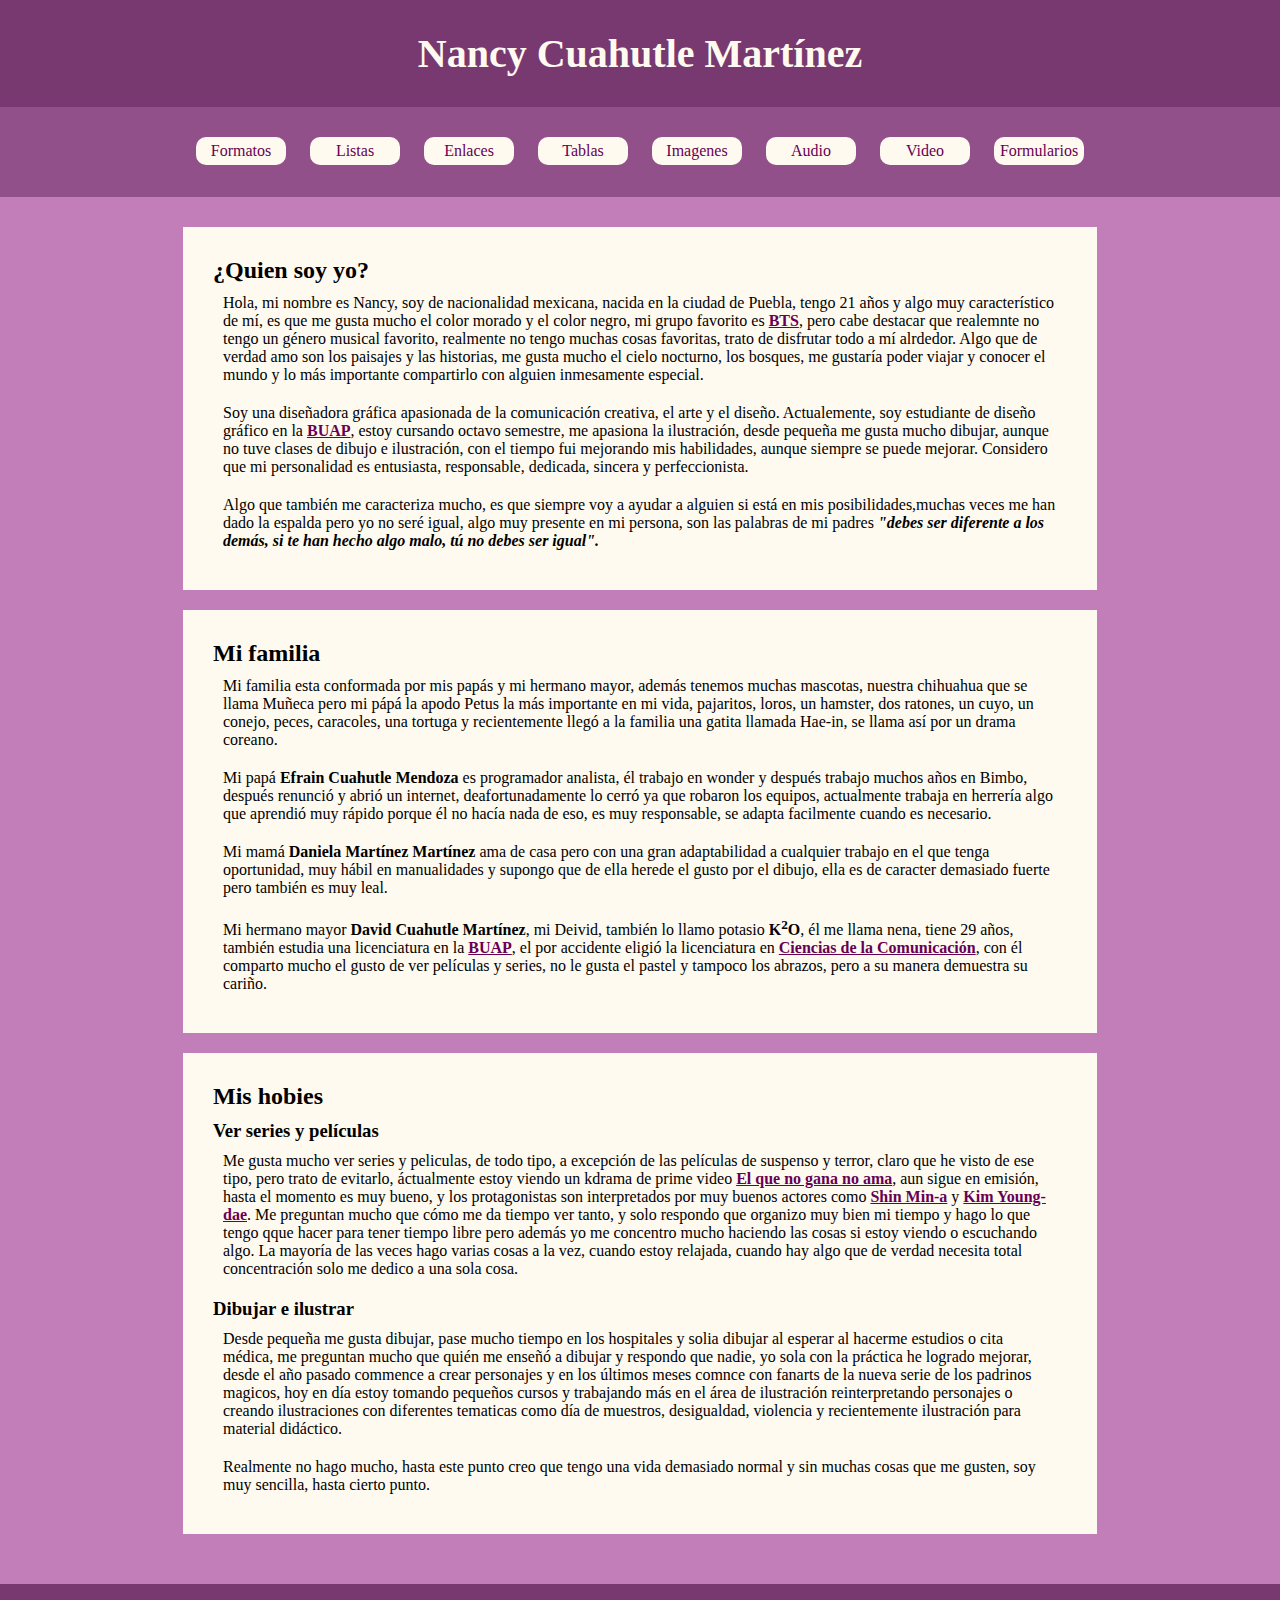
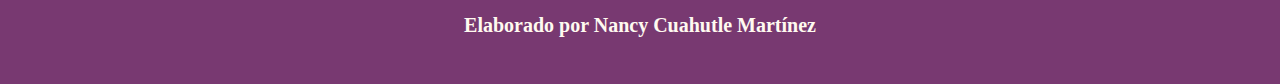
<file: index.html>
<html>
    <head>
        <title>Mi primera página web</title>
        <link rel="stylesheet" href="CSS/style_page_mi_primeraweb.css" type="text/css">
        <style type="text/css">
        
            header{
                font-size: 20px;
            }
            
            h5{
                font-size: 20px;
            }
        
        </style>
    </head>
    <body>
        <header>
            <h1>Nancy Cuahutle Martínez</h1>
        </header>
        <nav>
            <ul>
                <li><a href="index.html">Formatos</a></li>
                <li><a href="html/listas.html">Listas</a></li>
                <li><a href="html/enlaces.html">Enlaces</a></li>
                <li><a href="html/tablas.html">Tablas</a></li>
                <li><a href= "html/imagenes.html">Imagenes</a></li>
                <li><a href= "html/audio.html">Audio</a></li>
                <li><a href="html/video.html">Video</a></li>
                <li><a href="html/formularios.html">Formularios</a></li>
            </ul>
        </nav>
        <main>
            <section>
                <h2>¿Quien soy yo?</h2>
                 <p>Hola, mi nombre es Nancy, soy de nacionalidad mexicana, nacida en la ciudad de Puebla, tengo 21 años y algo muy característico de mí, es que me gusta mucho el color morado y el color negro, mi grupo favorito es <a href="https://ibighit.com/bts/eng/profile/">BTS</a>, pero cabe destacar que realemnte no tengo un género musical favorito, realmente no tengo muchas cosas favoritas, trato de disfrutar todo a mí alrdedor. Algo que de verdad amo son los paisajes y las historias, me gusta mucho el cielo nocturno, los bosques, me gustaría poder viajar y conocer el mundo y lo más importante compartirlo con alguien inmesamente especial. </p>
                
                <p>Soy una diseñadora gráfica apasionada de la comunicación creativa, el arte y el diseño. Actualemente, soy estudiante de diseño gráfico en la <a href="http://www.buap.mx">BUAP</a>, estoy cursando octavo semestre, me apasiona la ilustración, desde pequeña me gusta mucho dibujar, aunque no tuve clases de dibujo e ilustración, con el tiempo fui mejorando mis habilidades, aunque siempre se puede mejorar. Considero que mi personalidad es entusiasta, responsable, dedicada, sincera y perfeccionista.</p>
                
                <p>Algo que también me caracteriza mucho, es que siempre voy a ayudar a alguien si está en mis posibilidades,muchas veces me han dado la espalda pero yo no seré igual, algo muy presente en mi persona, son las palabras de mi padres <b><i>"debes ser diferente a los demás, si te han hecho algo malo, tú no debes ser igual".</i></b></p>

            </section>
            <section>
                <h2>Mi familia</h2>         
                <p>Mi familia esta conformada por mis papás y mi hermano mayor, además tenemos muchas mascotas, nuestra chihuahua que se llama Muñeca pero mi pápá la apodo Petus la más importante en mi vida, pajaritos, loros, un hamster, dos ratones, un cuyo, un conejo, peces, caracoles, una tortuga y recientemente llegó a la familia una gatita llamada Hae-in, se llama así por un drama coreano. </p>
                <p>Mi papá <b>Efrain Cuahutle Mendoza</b> es programador analista, él trabajo en wonder y después trabajo muchos años en Bimbo, después renunció y abrió un internet, deafortunadamente lo cerró ya que robaron los equipos, actualmente trabaja en herrería algo que aprendió muy rápido porque él no hacía nada de eso, es muy responsable, se adapta facilmente cuando es necesario. </p>
                <p>Mi mamá <b>Daniela Martínez Martínez</b> ama de casa pero con una gran adaptabilidad a cualquier trabajo en el que tenga oportunidad, muy hábil en manualidades y supongo que de ella herede el gusto por el dibujo, ella es de caracter demasiado fuerte pero también es muy leal.</p>
                <p>Mi hermano mayor <b>David Cuahutle Martínez</b>, mi Deivid, también lo llamo potasio <b>K<sup>2</sup>O</b>, él me llama nena, tiene 29 años, también estudia una licenciatura en la <a href="http://www.buap.mx">BUAP</a>, el por accidente eligió la licenciatura en <a href="https://facultadcomunicacion.buap.mx/" target="_blank">Ciencias de la Comunicación</a>, con él comparto mucho el gusto de ver películas y series, no le gusta el pastel y tampoco los abrazos, pero a su manera demuestra su cariño.</p>
            </section>
            <section>
                <h2>Mis hobies</h2>
                <h3>Ver series y películas</h3>
                <p>Me gusta mucho ver series y peliculas, de todo tipo, a excepción de las películas de suspenso y terror, claro que he visto de ese tipo, pero trato de evitarlo, áctualmente estoy viendo un kdrama de prime video <a href="https://www.primevideo.com/detail/No-Gain-No-Love/0L6EHB1CGZVMW1LH8P4I91M3BR" target="_blank">El que no gana no ama</a>, aun sigue en emisión, hasta el momento es muy bueno, y los protagonistas son interpretados por muy buenos actores como <a href="https://es.wikipedia.org/wiki/Shin_Min-a">Shin Min-a</a> y <a href="https://es.wikipedia.org/wiki/Kim_Young-dae">Kim Young-dae</a>. Me preguntan mucho que cómo me da tiempo ver tanto, y solo respondo que organizo muy bien mi tiempo y hago lo que tengo qque hacer para tener tiempo libre pero además yo me concentro mucho haciendo las cosas si estoy viendo o escuchando algo. La mayoría de las veces hago varias cosas a la vez, cuando estoy relajada, cuando hay algo que de verdad necesita total concentración solo me dedico a una sola cosa.</p>
            
                <h3>Dibujar e ilustrar</h3>
                <p>Desde pequeña me gusta dibujar, pase mucho tiempo en los hospitales y solia dibujar al esperar al hacerme estudios o cita médica, me preguntan mucho que quién me enseñó a dibujar y respondo que nadie, yo sola con la práctica he logrado mejorar,  desde el año pasado commence a crear personajes y en los últimos meses comnce con fanarts de la nueva serie de los padrinos magicos, hoy en día estoy tomando pequeños cursos y trabajando más en el área de ilustración reinterpretando personajes o creando ilustraciones con diferentes tematicas como día de muestros, desigualdad, violencia y recientemente ilustración para material didáctico.&nbsp; &nbsp;&nbsp;</p>
            
                <p>Realmente no hago mucho, hasta este punto creo que tengo una vida demasiado normal y sin muchas cosas que me gusten, soy muy sencilla, hasta cierto punto.</p>
                
            </section>
        </main>
        <footer>
          <h5>Elaborado por Nancy Cuahutle Martínez</h5>
        </footer>
    </body>
</html>
</file>
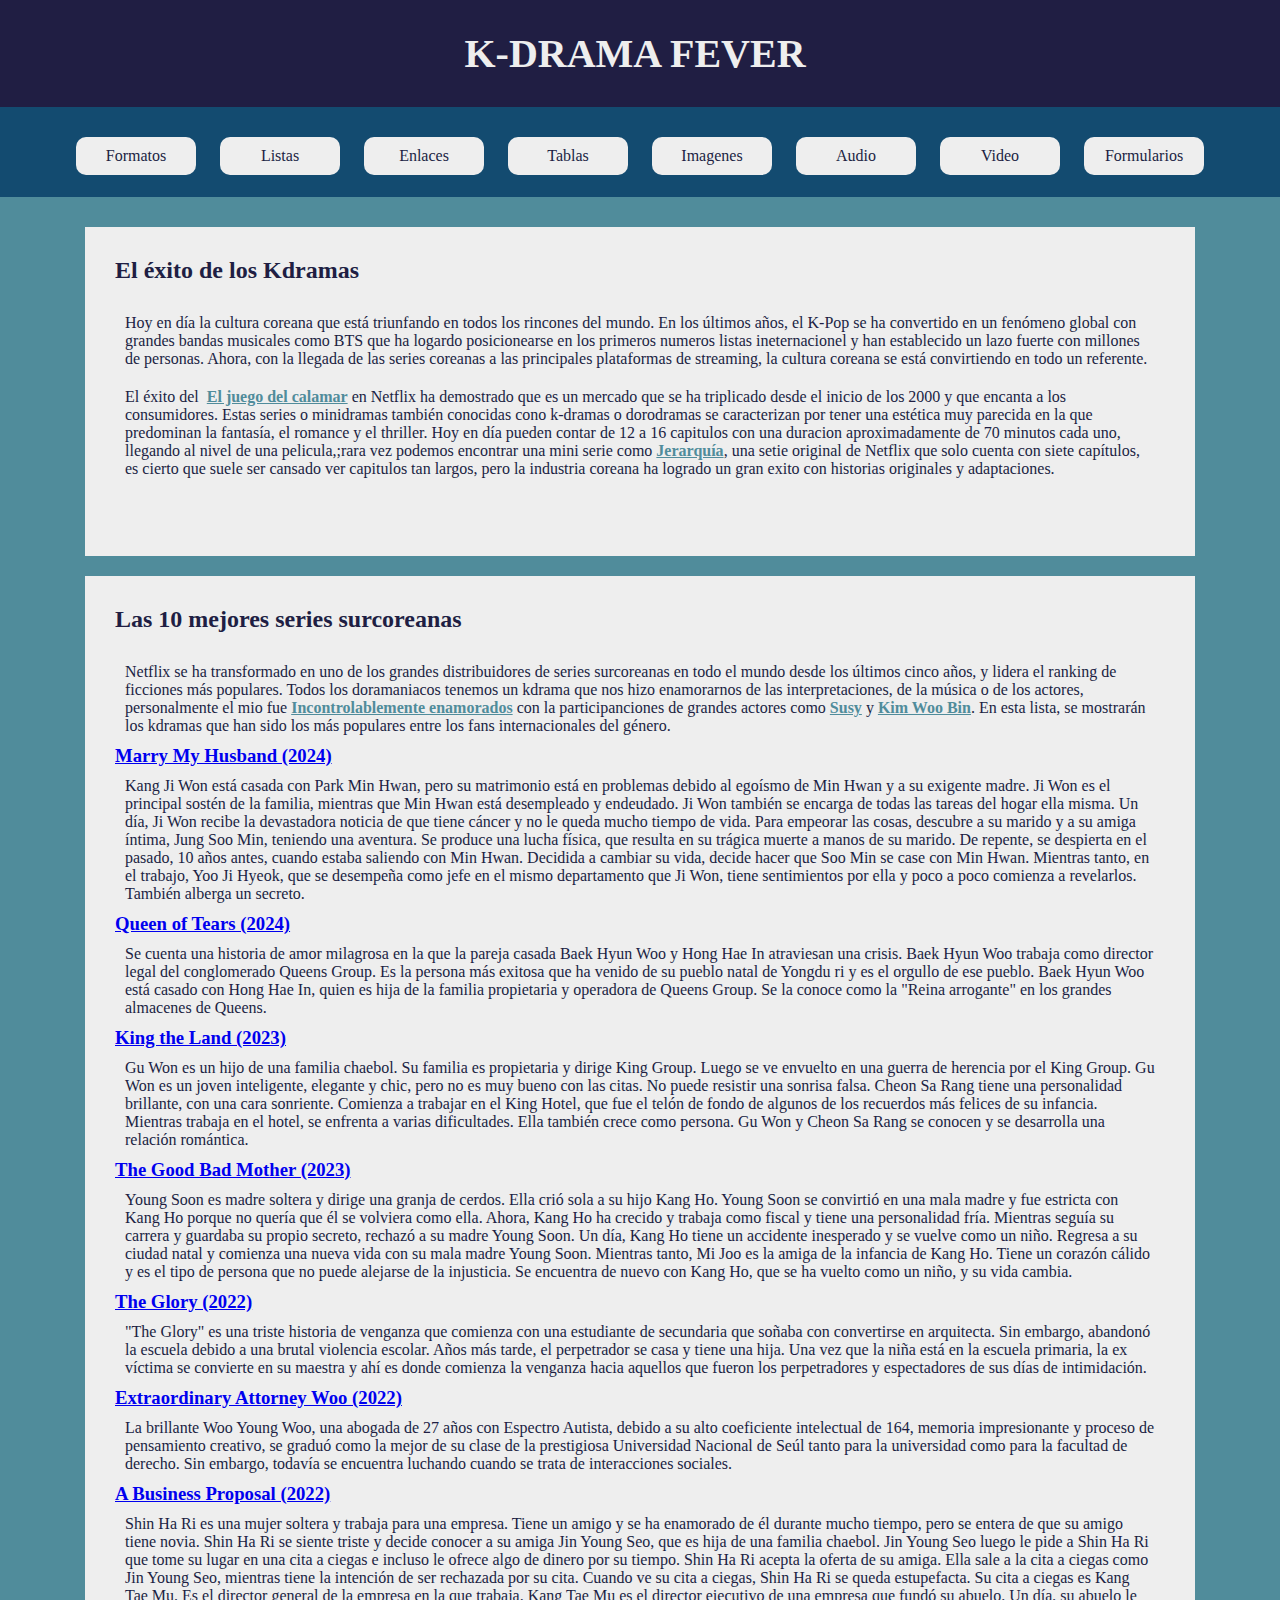
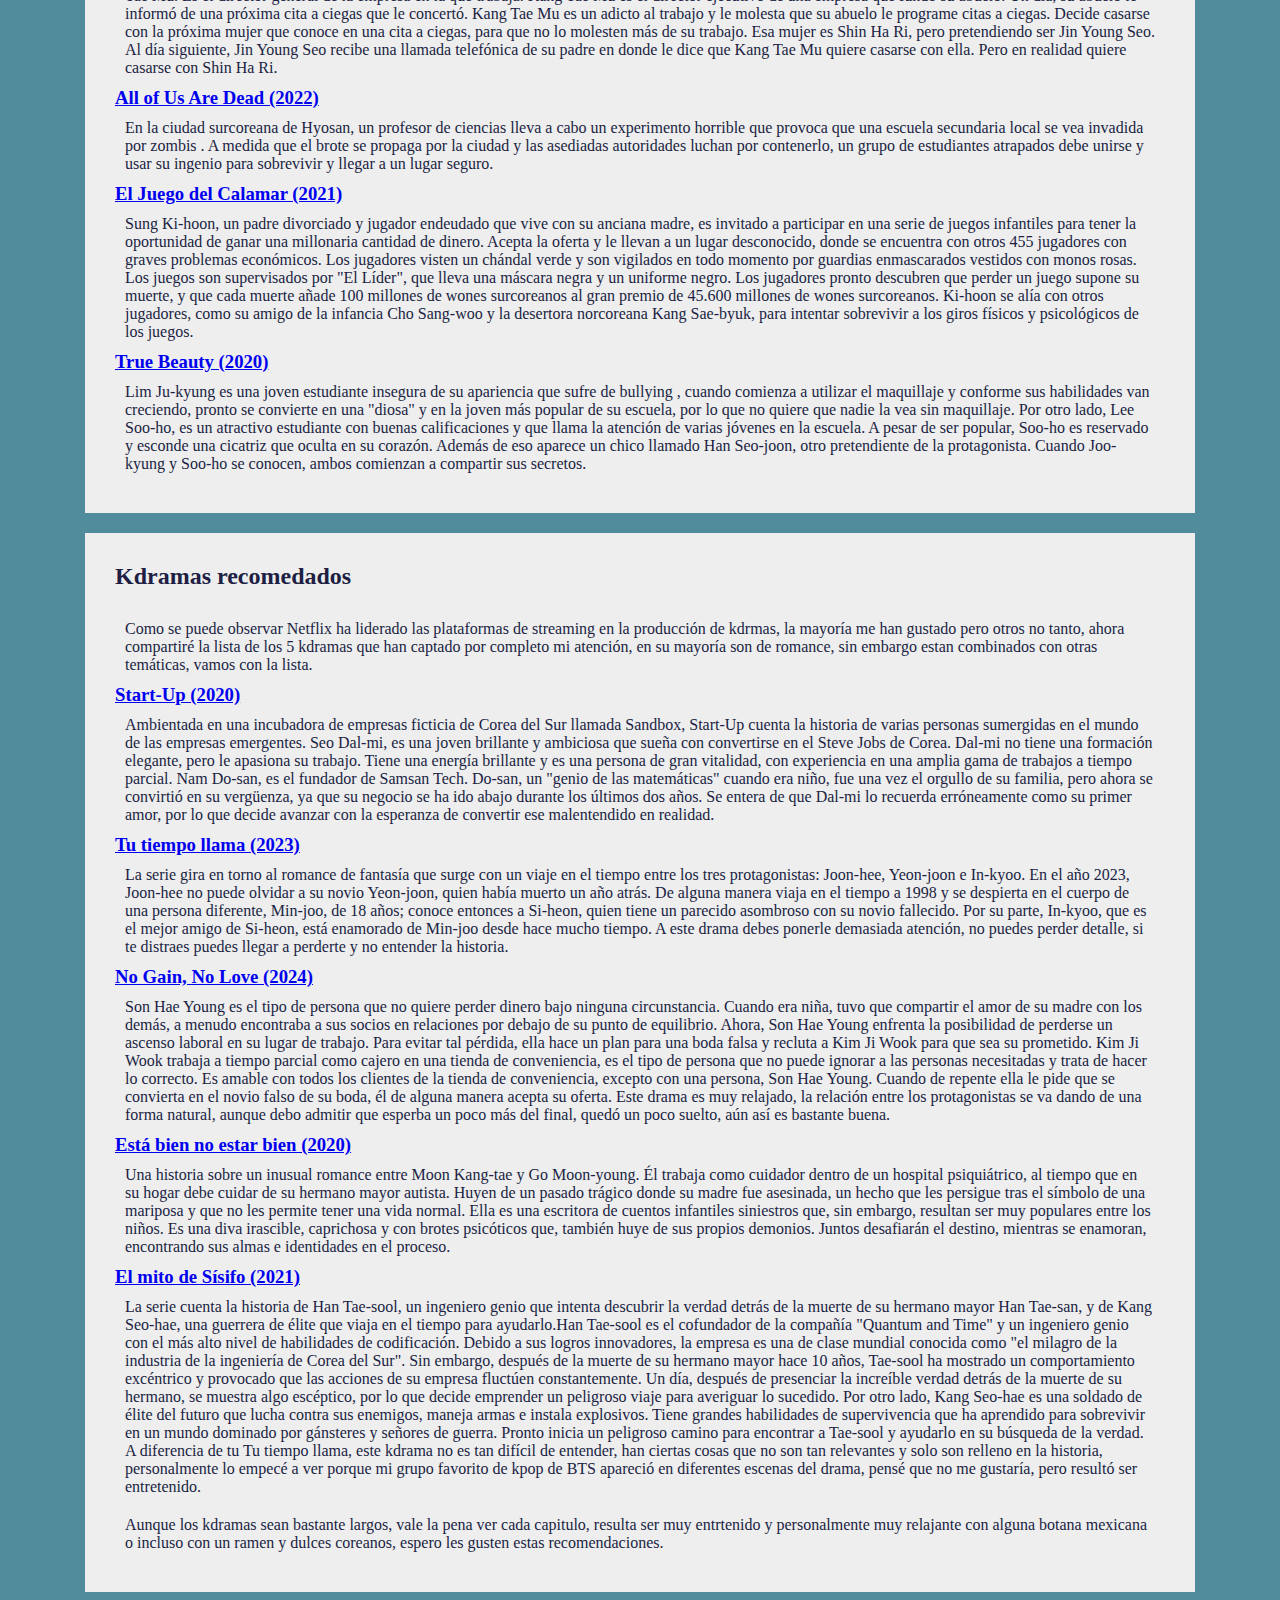
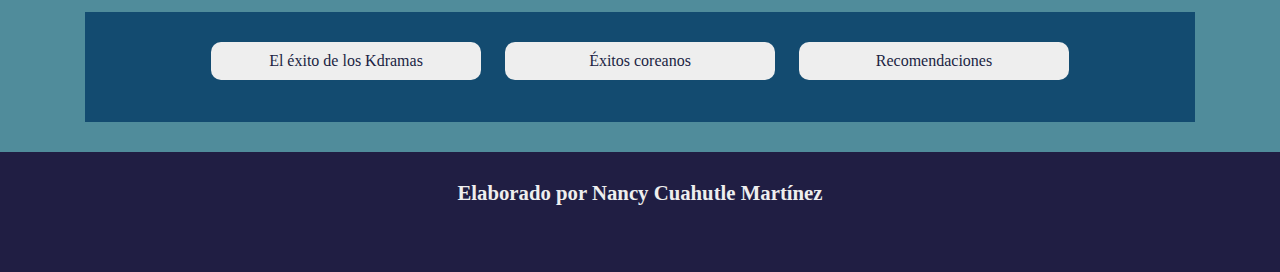
<file: html/enlaces.html>
<html>
    <head>
        <title>Enlaces en html</title>
        <style type="text/css">
            *{
                margin: 0px;
                padding: 0px;
            }
            header,nav,main,footer{
                width: auto;
                margin-left: auto;
                margin-right: auto;
                padding: 30px;
            }
            header, footer {
                color: #EEEEEE;
            }
            header{
                background-color:#201E43;
                font-size: 20px;
            }
            nav{
                height: 30px;
                background-color: #134B70;
                color: #EEEEEE;
            }
            ul{
                list-style-type: none;
                text-align: center;
            }
            li{
                display: inline-block;
                margin-left: 10px;
                margin-right: 10px;
            }
            main{
                height:auto;
                background-color: #508C9B;
            }
            section{
                width: 1050px;
                height: auto;
                background-color: #EEEEEE;
                margin-bottom: 20px;
                margin-left: auto;
                margin-right: auto;
                padding: 30px;
                color: #201E43;
            }
            footer{
                height: 60px;
                background-color: #201E43;
                font-size: 25px;
            }
            h2{
                margin-bottom: 20px;
            }
            h1,h5{
                text-align: center;
            }
            p{
                padding: 10px;
            }
            p a:visited{
                color: #508C9B;
            }
            p a:link{
                color:  #508C9B;
                font-weight: bolder;
            }
            p a:active{
                color: orange;
            }
            ul li{
                width: 100px;
                background-color: #EEEEEE;
                color: #201E43;
                padding: 10px;
                border-radius: 10px;
                text-decoration: none;
            }
            ul li a{
                text-decoration: none;
                color: #201E43;
            }
            ul a:link, ul a:visited{
                color: #201E43;
            }
            ul a:hover{
                color: #508C9B;
                font-weight: bold;
            }
            /*nav ul li a:link, nav ul li a:visited{
                color: #508C9B;
                font-weight: bold;
            }
            nav ul li a: hover{
                color: #201E43;
            }*/
            
            nav li:hover, nav li a:hover{
                background-color: #201E43;
                color: #EEEEEE;
            }
            main nav {
                width: 1050px;
                height: 50px;
                background-color: #134B70;
                color: #EEEEEE;
            }
            main nav ul li{
                width: 250px;
                text-align: center;
                display: inline-block;
            }
         
        </style>
    </head>
    <body>
        <header>
            <h1>K-DRAMA FEVER&nbsp;</h1>
        </header>
        <nav>
            <ul>
                <li><a href="../index.html">Formatos</a></li>
                <li><a href="listas.html">Listas</a></li>
                <li><a href="enlaces.html">Enlaces</a></li>
                <li><a href="tablas.html">Tablas</a></li>
                <li><a href= "imagenes.html">Imagenes</a></li>
                <li><a href= "audio.html">Audio</a></li>
                <li><a href="../html/video.html">Video</a></li>
                <li><a href="../html/formularios.html">Formularios</a></li>
            </ul>
        </nav>
        <main>
            <section>
                <h2 id="enlace_externos">El éxito de los Kdramas&nbsp;</h2>
                <p>Hoy en día la cultura coreana que está triunfando en todos los rincones del mundo. En los últimos años, el K-Pop se ha convertido en un fenómeno global con grandes bandas musicales como BTS que ha logardo posicionearse en los primeros numeros listas ineternacionel y han establecido un lazo fuerte con millones de personas. Ahora, con la llegada de las series coreanas a las principales plataformas de streaming, la cultura coreana se está convirtiendo en todo un referente.</p>
                
                <p>El éxito del&nbsp; <a href="https://www.netflix.com/mx/title/81040344" target="_blank">El juego del calamar</a> en Netflix ha demostrado que es un mercado que se ha triplicado desde el inicio de los 2000 y que encanta a los consumidores. Estas series o minidramas también conocidas cono k-dramas o dorodramas se caracterizan por tener una estética muy parecida en la que predominan la fantasía, el romance y el thriller. Hoy en día pueden contar de 12 a 16 capitulos con una duracion aproximadamente de 70 minutos cada uno, llegando al nivel de una pelicula,;rara vez podemos encontrar una mini serie como <a href="https://www.netflix.com/mx/title/81624364" target="_blank">Jerarquía</a>, una setie original de Netflix que solo cuenta con siete capítulos, es cierto que suele ser cansado ver capitulos tan largos, pero la industria coreana ha logrado un gran exito con historias originales y adaptaciones.</p>
                
                <p>&nbsp;</p>
            </section>
            <section>
                <h2 id="enlace_internos">Las 10 mejores series surcoreanas</h2>
                <p>Netflix se ha transformado en uno de los grandes distribuidores de series surcoreanas en todo el mundo desde los últimos cinco años, y lidera el ranking de ficciones más populares. Todos los doramaniacos tenemos un kdrama que nos hizo enamorarnos de las interpretaciones, de la música o de los actores, personalmente el mio fue <a href="https://www.viki.com/tv/28954c-uncontrollably-fond?locale=es" target="_blank">Incontrolablemente enamorados</a> con la participanciones de grandes actores como <a href="https://es.wikipedia.org/wiki/Suzy_(cantante)">Susy</a> y <a href="https://es.wikipedia.org/wiki/Kim_Woo-bin">Kim Woo Bin</a>. En esta lista, se mostrarán los kdramas que han sido los más populares entre los fans internacionales del género.</p>
				
				<a href="https://www.primevideo.com/-/es/detail/C%C3%A1sate-con-mi-esposo/0U9LVA2T8NCPW1W1B51AGU7KCR" target="_blank"><h3>Marry My Husband (2024)</h3></a>
			  <p>Kang Ji Won está casada con Park Min Hwan, pero su matrimonio está en problemas debido al egoísmo de Min Hwan y a su exigente madre. Ji Won es el principal sostén de la familia, mientras que Min Hwan está desempleado y endeudado. Ji Won también se encarga de todas las tareas del hogar ella misma. Un día, Ji Won recibe la devastadora noticia de que tiene cáncer y no le queda mucho tiempo de vida. Para empeorar las cosas, descubre a su marido y a su amiga íntima, Jung Soo Min, teniendo una aventura. Se produce una lucha física, que resulta en su trágica muerte a manos de su marido. De repente, se despierta en el pasado, 10 años antes, cuando estaba saliendo con Min Hwan. Decidida a cambiar su vida, decide hacer que Soo Min se case con Min Hwan. Mientras tanto, en el trabajo, Yoo Ji Hyeok, que se desempeña como jefe en el mismo departamento que Ji Won, tiene sentimientos por ella y poco a poco comienza a revelarlos. También alberga un secreto.</p>
				
				<a href="https://www.netflix.com/mx/title/81707950" target="_blank"><h3>Queen of Tears (2024)</h3></a>
			  <p>Se cuenta una historia de amor milagrosa en la que la pareja casada Baek Hyun Woo y Hong Hae In atraviesan una crisis.
				Baek Hyun Woo trabaja como director legal del conglomerado Queens Group. Es la persona más exitosa que ha venido de su pueblo natal de Yongdu ri y es el orgullo de ese pueblo. Baek Hyun Woo está casado con Hong Hae In, quien es hija de la familia propietaria y operadora de Queens Group. Se la conoce como la "Reina arrogante" en los grandes almacenes de Queens.</p>
				
				<a href="https://www.netflix.com/mx/title/81671440" target="_blank"><h3>King the Land (2023)</h3></a>
			  <p>Gu Won es un hijo de una familia chaebol. Su familia es propietaria y dirige King Group. Luego se ve envuelto en una guerra de herencia por el King Group. Gu Won es un joven inteligente, elegante y chic, pero no es muy bueno con las citas. No puede resistir una sonrisa falsa. Cheon Sa Rang tiene una personalidad brillante, con una cara sonriente. Comienza a trabajar en el King Hotel, que fue el telón de fondo de algunos de los recuerdos más felices de su infancia. Mientras trabaja en el hotel, se enfrenta a varias dificultades. Ella también crece como persona. Gu Won y Cheon Sa Rang se conocen y se desarrolla una relación romántica.</p>
				
				<a href="https://www.netflix.com/mx/title/81669775" target="_blank"><h3>The Good Bad Mother (2023)</h3></a>
			  <p>Young Soon es madre soltera y dirige una granja de cerdos. Ella crió sola a su hijo Kang Ho. Young Soon se convirtió en una mala madre y fue estricta con Kang Ho porque no quería que él se volviera como ella. Ahora, Kang Ho ha crecido y trabaja como fiscal y tiene una personalidad fría. Mientras seguía su carrera y guardaba su propio secreto, rechazó a su madre Young Soon. Un día, Kang Ho tiene un accidente inesperado y se vuelve como un niño. Regresa a su ciudad natal y comienza una nueva vida con su mala madre Young Soon. Mientras tanto, Mi Joo es la amiga de la infancia de Kang Ho. Tiene un corazón cálido y es el tipo de persona que no puede alejarse de la injusticia. Se encuentra de nuevo con Kang Ho, que se ha vuelto como un niño, y su vida cambia.</p>
				
				<a href="https://www.netflix.com/mx/title/81519223" target="_blank"><h3>The Glory (2022)</h3></a>
			  <p>"The Glory" es una triste historia de venganza que comienza con una estudiante de secundaria que soñaba con convertirse en arquitecta. Sin embargo, abandonó la escuela debido a una brutal violencia escolar. Años más tarde, el perpetrador se casa y tiene una hija. Una vez que la niña está en la escuela primaria, la ex víctima se convierte en su maestra y ahí es donde comienza la venganza hacia aquellos que fueron los perpetradores y espectadores de sus días de intimidación.</p>
				
				<a href="https://www.netflix.com/mx/title/81518991" target="_blank"><h3>Extraordinary Attorney Woo (2022)</h3></a>
			  <p>La brillante Woo Young Woo, una abogada de 27 años con Espectro Autista, debido a su alto coeficiente intelectual de 164, memoria impresionante y proceso de pensamiento creativo, se graduó como la mejor de su clase de la prestigiosa Universidad Nacional de Seúl tanto para la universidad como para la facultad de derecho. Sin embargo, todavía se encuentra luchando cuando se trata de interacciones sociales.</p>
				
				<a href="https://www.netflix.com/mx/title/81509440" target="_blank"><h3>A Business Proposal (2022)</h3></a>
			  <p>Shin Ha Ri es una mujer soltera y trabaja para una empresa. Tiene un amigo y se ha enamorado de él durante mucho tiempo, pero se entera de que su amigo tiene novia. Shin Ha Ri se siente triste y decide conocer a su amiga Jin Young Seo, que es hija de una familia chaebol. Jin Young Seo luego le pide a Shin Ha Ri que tome su lugar en una cita a ciegas e incluso le ofrece algo de dinero por su tiempo. Shin Ha Ri acepta la oferta de su amiga. Ella sale a la cita a ciegas como Jin Young Seo, mientras tiene la intención de ser rechazada por su cita. Cuando ve su cita a ciegas, Shin Ha Ri se queda estupefacta. Su cita a ciegas es Kang Tae Mu. Es el director general de la empresa en la que trabaja. Kang Tae Mu es el director ejecutivo de una empresa que fundó su abuelo. Un día, su abuelo le informó de una próxima cita a ciegas que le concertó. Kang Tae Mu es un adicto al trabajo y le molesta que su abuelo le programe citas a ciegas. Decide casarse con la próxima mujer que conoce en una cita a ciegas, para que no lo molesten más de su trabajo. Esa mujer es Shin Ha Ri, pero pretendiendo ser Jin Young Seo. Al día siguiente, Jin Young Seo recibe una llamada telefónica de su padre en donde le dice que Kang Tae Mu quiere casarse con ella. Pero en realidad quiere casarse con Shin Ha Ri.</p>
				
				<a href="https://www.netflix.com/mx/title/81237994" target="_blank"><h3>All of Us Are Dead (2022)</h3></a>
			  <p>En la ciudad surcoreana de Hyosan, un profesor de ciencias lleva a cabo un experimento horrible que provoca que una escuela secundaria local se vea invadida por zombis . A medida que el brote se propaga por la ciudad y las asediadas autoridades luchan por contenerlo, un grupo de estudiantes atrapados debe unirse y usar su ingenio para sobrevivir y llegar a un lugar seguro.</p>
				
				<a href="https://www.netflix.com/mx/title/81040344" target="_blank"><h3>El Juego del Calamar (2021)</h3></a>
			  <p>Sung Ki-hoon, un padre divorciado y jugador endeudado que vive con su anciana madre, es invitado a participar en una serie de juegos infantiles para tener la oportunidad de ganar una millonaria cantidad de dinero. Acepta la oferta y le llevan a un lugar desconocido, donde se encuentra con otros 455 jugadores con graves problemas económicos. Los jugadores visten un chándal verde y son vigilados en todo momento por guardias enmascarados vestidos con monos rosas. Los juegos son supervisados por "El Líder", que lleva una máscara negra y un uniforme negro. Los jugadores pronto descubren que perder un juego supone su muerte, y que cada muerte añade 100 millones de wones surcoreanos al gran premio de 45.600 millones de wones surcoreanos. Ki-hoon se alía con otros jugadores, como su amigo de la infancia Cho Sang-woo y la desertora norcoreana Kang Sae-byuk, para intentar sobrevivir a los giros físicos y psicológicos de los juegos.</p>
				
				
				<a href="https://www.netflix.com/mx/title/81410834" target="_blank"><h3>True Beauty (2020)</h3></a>
			  <p>Lim Ju-kyung es una joven estudiante insegura de su apariencia que sufre de bullying , cuando comienza a utilizar el maquillaje y conforme sus habilidades van creciendo, pronto se convierte en una "diosa" y en la joven más popular de su escuela, por lo que no quiere que nadie la vea sin maquillaje. Por otro lado, Lee Soo-ho, es un atractivo estudiante con buenas calificaciones y que llama la atención de varias jóvenes en la escuela. A pesar de ser popular, Soo-ho es reservado y esconde una cicatriz que oculta en su corazón. Además de eso aparece un chico llamado Han Seo-joon, otro pretendiente de la protagonista. Cuando Joo-kyung y Soo-ho se conocen, ambos comienzan a compartir sus secretos.</p>
				
               
            </section>
            <section>
                <h2 id="enlaces_pagina">Kdramas recomedados&nbsp;</h2>
                <p>Como se puede observar Netflix ha liderado las plataformas de streaming en la producción de kdrmas, la mayoría me han gustado pero otros no tanto, ahora compartiré la lista de los 5 kdramas que han captado por completo mi atención, en su mayoría son de romance, sin embargo estan combinados con otras temáticas, vamos con la lista.</p>
				
				<a href="https://www.netflix.com/mx/title/81290293" target="_blank"><h3>Start-Up (2020)</h3></a>
                <p>Ambientada en una incubadora de empresas ficticia de Corea del Sur llamada Sandbox, Start-Up cuenta la historia de varias personas sumergidas en el mundo de las empresas emergentes. Seo Dal-mi, es una joven brillante y ambiciosa que sueña con convertirse en el Steve Jobs de Corea. Dal-mi no tiene una formación elegante, pero le apasiona su trabajo. Tiene una energía brillante y es una persona de gran vitalidad, con experiencia en una amplia gama de trabajos a tiempo parcial. Nam Do-san, es el fundador de Samsan Tech. Do-san, un "genio de las matemáticas" cuando era niño, fue una vez el orgullo de su familia, pero ahora se convirtió en su vergüenza, ya que su negocio se ha ido abajo durante los últimos dos años. Se entera de que Dal-mi lo recuerda erróneamente como su primer amor, por lo que decide avanzar con la esperanza de convertir ese malentendido en realidad.</p>
				
				<a href="https://www.netflix.com/mx/title/81569769" target="_blank"><h3>Tu tiempo llama (2023)</h3></a>
                <p>La serie gira en torno al romance de fantasía que surge con un viaje en el tiempo entre los tres protagonistas: Joon-hee, Yeon-joon e In-kyoo. En el año 2023, Joon-hee no puede olvidar a su novio Yeon-joon, quien había muerto un año atrás. De alguna manera viaja en el tiempo a 1998 y se despierta en el cuerpo de una persona diferente, Min-joo, de 18 años; conoce entonces a Si-heon, quien tiene un parecido asombroso con su novio fallecido. Por su parte, In-kyoo, que es el mejor amigo de Si-heon, está enamorado de Min-joo desde hace mucho tiempo. A este drama debes ponerle demasiada atención, no puedes perder detalle, si te distraes puedes llegar a perderte y no entender la historia.</p>
				
				<a href="https://www.primevideo.com/dp/0L6EHB1CGZVMW1LH8P4I91M3BR?ref_=dvm_pds_tit_mx_sw_s_g_mkw_sDY1Ux3UR2h-dc&mrntrk=pcrid_711582806302_slid__pgrid_166969957815_pgeo_9073959_x__adext__ptid_kwd-2336374690036&gclid=CjwKCAjw68K4BhAuEiwAylp3krz4KlE03wBukV3pJOSkXEBflxnAOnB7aUb-zXBqUYLfJEh9CyF6ZRoCDHgQAvD_BwE&gclsrc=aw.ds" target="_blank"><h3>No Gain, No Love (2024)</h3></a>
                <p>Son Hae Young es el tipo de persona que no quiere perder dinero bajo ninguna circunstancia. Cuando era niña, tuvo que compartir el amor de su madre con los demás, a menudo encontraba a sus socios en relaciones por debajo de su punto de equilibrio. Ahora, Son Hae Young enfrenta la posibilidad de perderse un ascenso laboral en su lugar de trabajo. Para evitar tal pérdida, ella hace un plan para una boda falsa y recluta a Kim Ji Wook para que sea su prometido. Kim Ji Wook trabaja a tiempo parcial como cajero en una tienda de conveniencia, es el tipo de persona que no puede ignorar a las personas necesitadas y trata de hacer lo correcto. Es amable con todos los clientes de la tienda de conveniencia, excepto con una persona, Son Hae Young. Cuando de repente ella le pide que se convierta en el novio falso de su boda, él de alguna manera acepta su oferta. Este drama es muy relajado, la relación entre los protagonistas se va dando de una forma natural, aunque debo admitir que esperba un poco más del final, quedó un poco suelto, aún así es bastante buena.</p>
				
				<a href="https://www.netflix.com/mx/title/81243992" target="_blank"><h3>Está bien no estar bien (2020)</h3></a>
                <p>Una historia sobre un inusual romance entre Moon Kang-tae  y Go Moon-young. Él trabaja como cuidador dentro de un hospital psiquiátrico, al tiempo que en su hogar debe cuidar de su hermano mayor autista. Huyen de un pasado trágico donde su madre fue asesinada, un hecho que les persigue tras el símbolo de una mariposa y que no les permite tener una vida normal. Ella es una escritora de cuentos infantiles siniestros que, sin embargo, resultan ser muy populares entre los niños. Es una diva irascible, caprichosa y con brotes psicóticos que, también huye de sus propios demonios. Juntos desafiarán el destino, mientras se enamoran, encontrando sus almas e identidades en el proceso.</p>
				
				<a href="https://www.netflix.com/mx/title/81397558" target="_blank"><h3>El mito de Sísifo (2021)</h3></a>
                <p>La serie cuenta la historia de Han Tae-sool, un ingeniero genio que intenta descubrir la verdad detrás de la muerte de su hermano mayor Han Tae-san, y de Kang Seo-hae, una guerrera de élite que viaja en el tiempo para ayudarlo.Han Tae-sool es el cofundador de la compañía "Quantum and Time" y un ingeniero genio con el más alto nivel de habilidades de codificación. Debido a sus logros innovadores, la empresa es una de clase mundial conocida como "el milagro de la industria de la ingeniería de Corea del Sur". Sin embargo, después de la muerte de su hermano mayor hace 10 años, Tae-sool ha mostrado un comportamiento excéntrico y provocado que las acciones de su empresa fluctúen constantemente. Un día, después de presenciar la increíble verdad detrás de la muerte de su hermano, se muestra algo escéptico, por lo que decide emprender un peligroso viaje para averiguar lo sucedido. Por otro lado, Kang Seo-hae es una soldado de élite del futuro que lucha contra sus enemigos, maneja armas e instala explosivos. Tiene grandes habilidades de supervivencia que ha aprendido para sobrevivir en un mundo dominado por gánsteres y señores de guerra. Pronto inicia un peligroso camino para encontrar a Tae-sool y ayudarlo en su búsqueda de la verdad. A diferencia de tu Tu tiempo llama, este kdrama no es tan difícil de entender, han ciertas cosas que no son tan relevantes y solo son relleno en la historia, personalmente lo empecé a ver porque mi grupo favorito de kpop de BTS apareció en diferentes escenas del drama, pensé que no me gustaría, pero resultó ser entretenido.<a href="" target="_blank"></a></p>
				
				<p>Aunque los kdramas sean bastante largos, vale la pena ver cada capitulo, resulta ser muy entrtenido y personalmente muy relajante con alguna botana mexicana o incluso con un ramen y dulces coreanos, espero les gusten estas recomendaciones.</p>
				
            </section>
            
              <nav>
                    <ul>
                        <li><a href="#enlace_externos">El éxito de los Kdramas</a></li>
                        <li><a href="#enlace_internos">Éxitos coreanos</a></li>
                        <li><a href="#enlaces_pagina">Recomendaciones</a></li>
                    </ul>
                </nav>
        </main>
        <footer>
          <h5>Elaborado por Nancy Cuahutle Martínez</h5>
    </footer>
    </body>
</html>
</file>
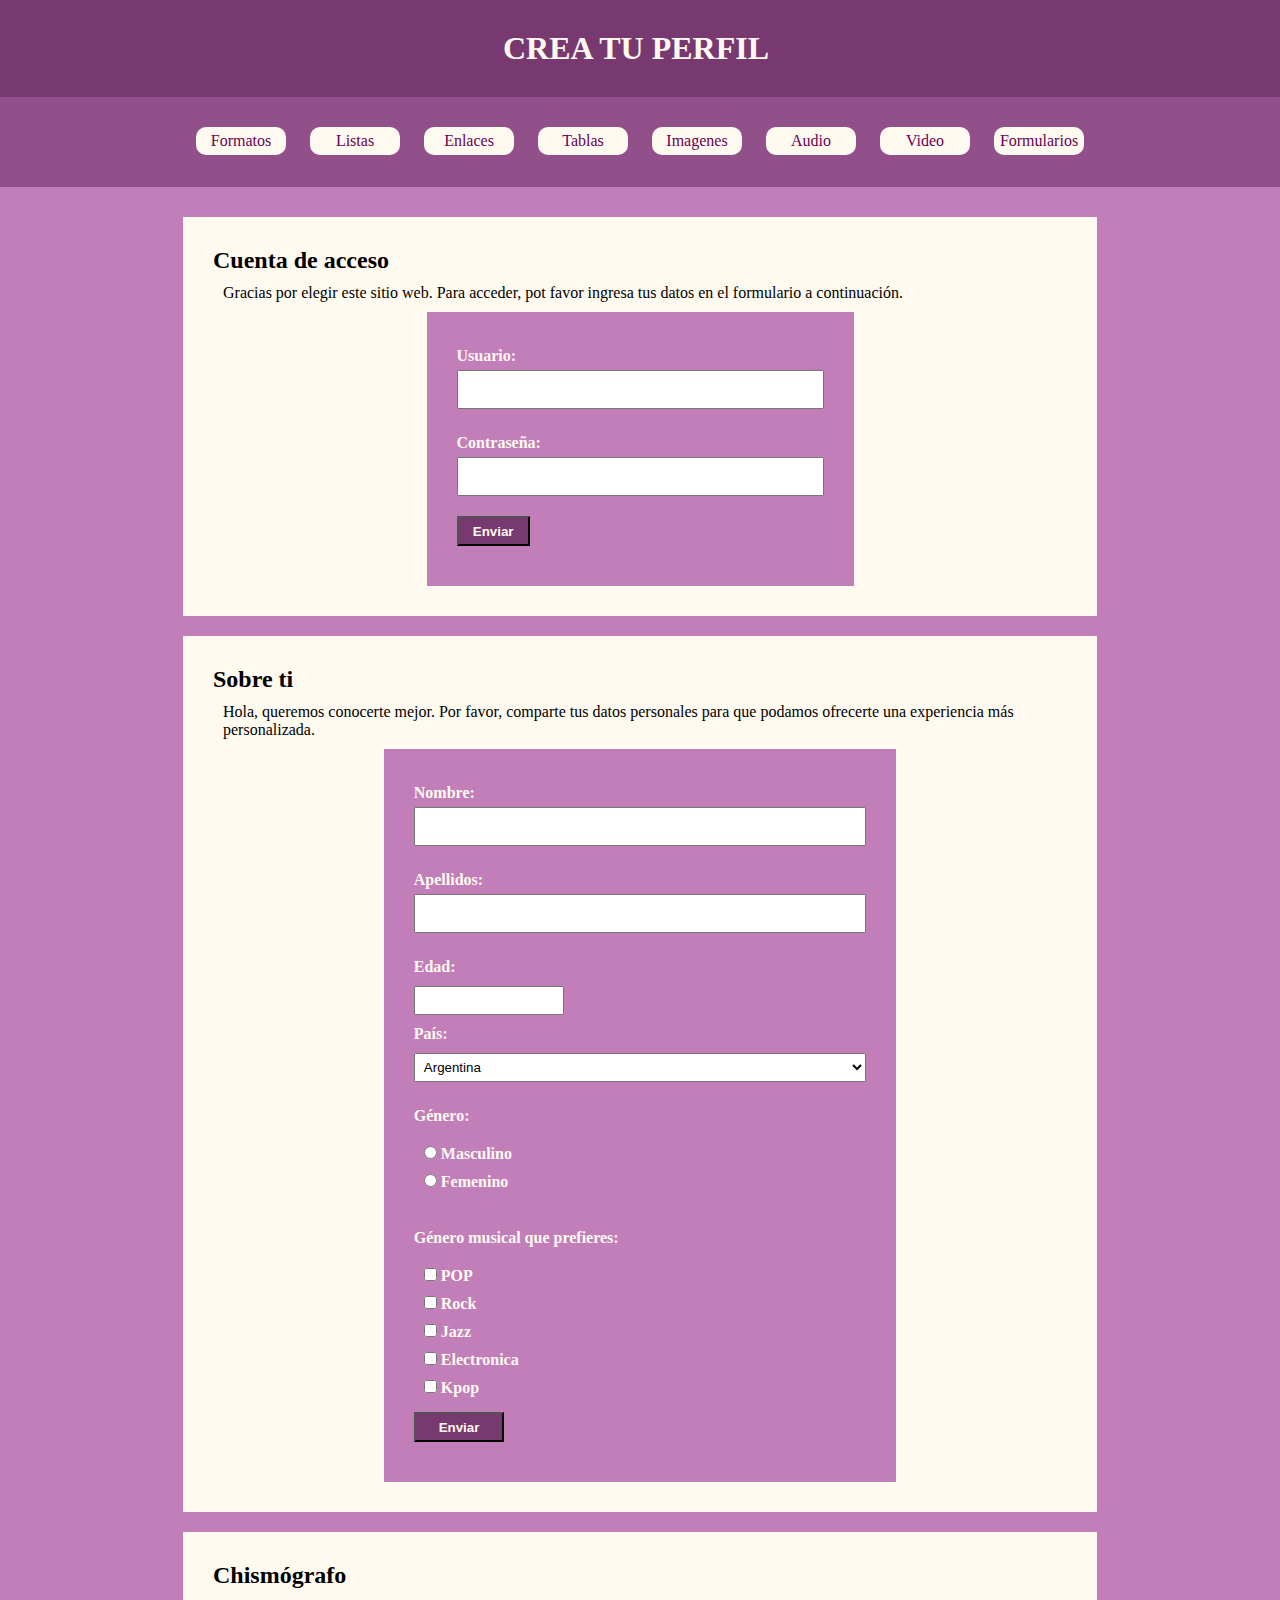
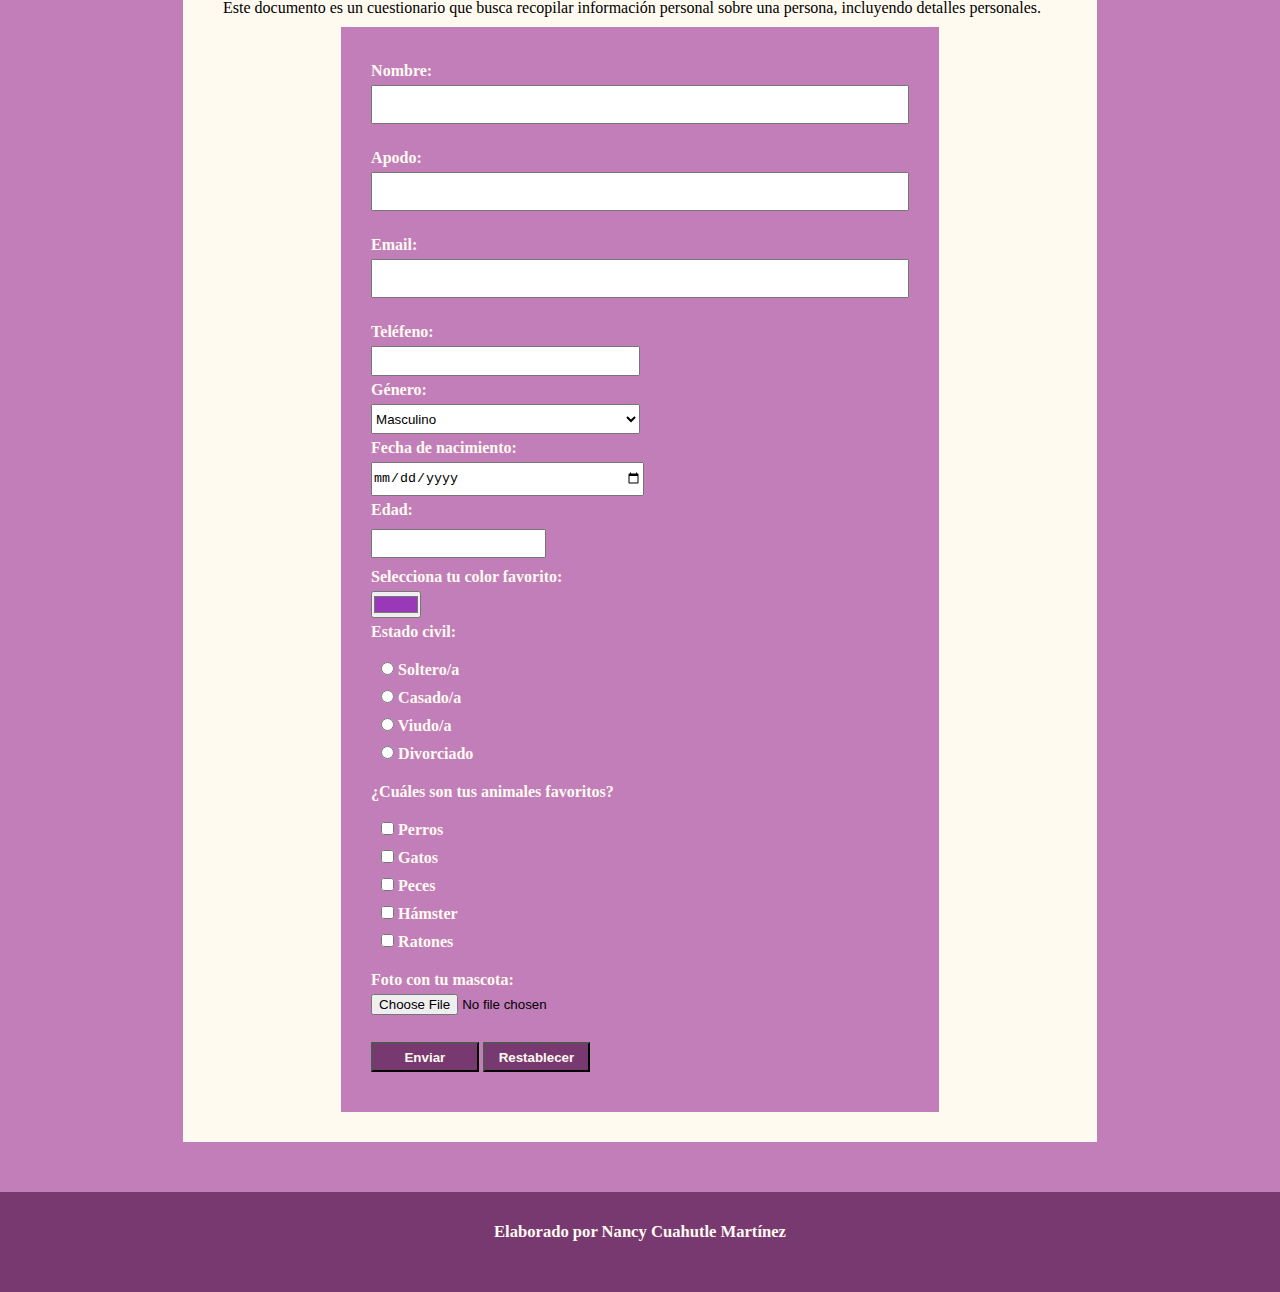
<file: html/formularios.html>
<!doctype html>
<html>
<head>
<meta charset="utf-8">
<title>Formularios</title>
<link href="../CSS/style_page_mi_primeraweb.css" rel="stylesheet" type="text/css">
</head>

<body>
	<header>
		<h1>CREA TU PERFIL&nbsp;</h1>
	</header>
<nav>
  <ul>
			<li><a href="../index.html">Formatos</a></li>
			<li><a href="../html/listas.html">Listas</a></li>
			<li><a href="../html/enlaces.html">Enlaces</a></li>
			<li><a href="../html/tablas.html">Tablas</a></li>
	<li><a href="../html/imagenes.html">Imagenes</a></li>
	<li><a href="../html/audio.html">Audio</a></li>
		  	<li><a href="../html/video.html">Video</a></li>
			<li><a href="../html/formularios.html">Formularios</a></li>
		</ul>
	</nav>
<main>
  	<section>
		<h2>Cuenta de acceso&nbsp;</h2>
		<p>Gracias por elegir este sitio web. Para acceder, pot favor ingresa tus datos en el formulario a continuación.&nbsp; &nbsp;</p>
		<form action="../html/formularios.html" id="form1" name="form1" method="get">
		  <label for="usuario">Usuario:</label>
          <input name="usuario" type="text" id="usuario" maxlength="30">
          <label for="password">Contraseña:</label>
          <input name="password" type="password" id="password" maxlength="6">
          <input type="submit" name="submit" id="submit" value="Enviar">
	  </form>
		
	</section>
  	<section>
		<h2>Sobre ti</h2>
		<p>Hola, queremos conocerte mejor. Por favor, comparte tus datos personales para que podamos ofrecerte una experiencia más personalizada.&nbsp; &nbsp;</p>
		<form action="../html/formularios.html" id="form2" name="form2" method="get">
		  <label for="nombre">Nombre:</label>
          <input type="text" name="nombre" id="nombre">
          <label for="apellidos">Apellidos:</label>
          <input type="text" name="apellidos" id="apellidos">
          <label for="edad">Edad:</label>
          <input name="edad" type="number" id="edad" max="100" min="18">
          <label for="pais">País:</label>
          <select name="pais" id="pais">
            <option value="argentina">Argentina</option>
            <option value="bolivia">Bolivia</option>
            <option value="colombia">Colombia</option>
            <option value="mexico">México</option>
            <option value="italia">Italia</option>
            <option value="francia">Francia</option>
            <option value="noruega">Noruega</option>
          </select>
          <label>Género:</label>
          <p>
            <label>
              <input name="Genero" type="radio" id="Genero" value="masculino">
              Masculino</label>
          
            <label>
              <input type="radio" name="Genero" value="femenino" id="Geacutenero_1">
              Femenino</label>
            <br>
          </p>
          <label>Género musical que prefieres:</label>
          <p>
            <label>
              <input type="checkbox" name="musica" value="pop" id="musica_0">
            POP</label>
            
            <label>
              <input type="checkbox" name="musica" value="rock" id="musica_1">
              Rock</label>
            
            <label>
              <input type="checkbox" name="musica" value="jazz" id="musica_2">
              Jazz</label>
            
            <label>
              <input type="checkbox" name="musica" value="electronica" id="musica_3">
              Electronica</label>
            
            <label>
              <input type="checkbox" name="musica" value="kpop" id="musica_4">
              Kpop</label>
            
          </p>
          <input type="submit" name="submit2" id="submit2" value="Enviar">
		  
      </form>
	</section>
	<section>
		<h2>Chismógrafo</h2>
		<p>	Este documento es un cuestionario que busca recopilar información personal sobre una persona, incluyendo detalles personales.</p>
		<form action="formularios.html" id="form3" name="form3" method="get">
		  <label for="textfield">Nombre:</label>
          <input type="text" name="textfield" id="textfield">
          <label for="textfield2">Apodo:</label>
          <input type="text" name="textfield2" id="textfield2">
		
			<label for="email">Email:</label>
          <input name="email" type="email" id="email">
			<label for="tel">Teléfeno:</label>
          <input type="tel" name="tel" id="tel">
          <label for="genero">Género:&nbsp;</label>
          <select name="genero" id="genero">
            <option value="masculino">Masculino</option>
            <option value="femnenino">Femenino</option>
          </select>
<label for="date">Fecha de nacimiento:</label>
          <input type="date" name="date" id="date">
          <label for="edad">Edad:</label>
          <input name="edad" type="number" id="edad" max="90" min="18">
<label for="color">Selecciona tu color favorito:</label>
          <input name="color" type="color" id="color" value="#9938B9">
          <label>Estado civil:</label>
          <p>
            <label>
              <input type="radio" name="estadocivil" value="soltero" id="estadocivil_0">
              Soltero/a</label>
           
            <label>
              <input type="radio" name="estadocivil" value="casado" id="estadocivil_1">
              Casado/a</label>
            
            <label>
              <input type="radio" name="estadocivil" value="viudo" id="estadocivil_2">
              Viudo/a</label>
           
            <label>
              <input type="radio" name="estadocivil" value="divorciado" id="estadocivil_3">
              Divorciado</label>
        
          </p>
          <label>¿Cuáles son tus animales favoritos?</label>
          <p>
            <label>
              <input type="checkbox" name="CheckboxGroup1" value="perros" id="CheckboxGroup1_0">
            Perros</label>
           
            <label>
              <input type="checkbox" name="CheckboxGroup1" value="gatos" id="CheckboxGroup1_1">
              Gatos</label>
            
            <label>
              <input type="checkbox" name="CheckboxGroup1" value="peces" id="CheckboxGroup1_2">
              Peces</label>
            
            <label>
              <input type="checkbox" name="CheckboxGroup1" value="hamster" id="CheckboxGroup1_3">
              Hámster</label>
            
            <label>
              <input type="checkbox" name="CheckboxGroup1" value="ratones" id="CheckboxGroup1_4">
              Ratones</label>
            
          </p>
<label for="fileField">Foto con tu mascota:&nbsp;</label>
          <input type="file" name="fileField" id="fileField">
			<br>
		<input type="submit" name="submit3" id="submit3" value="Enviar">
		<input type="reset" name="reset" id="reset" value="Restablecer">
      </form>
  </section>
  </main>
	<footer>
	  <h5>Elaborado por Nancy Cuahutle Martínez</h5>
</footer>
</body>
</html>
</file>
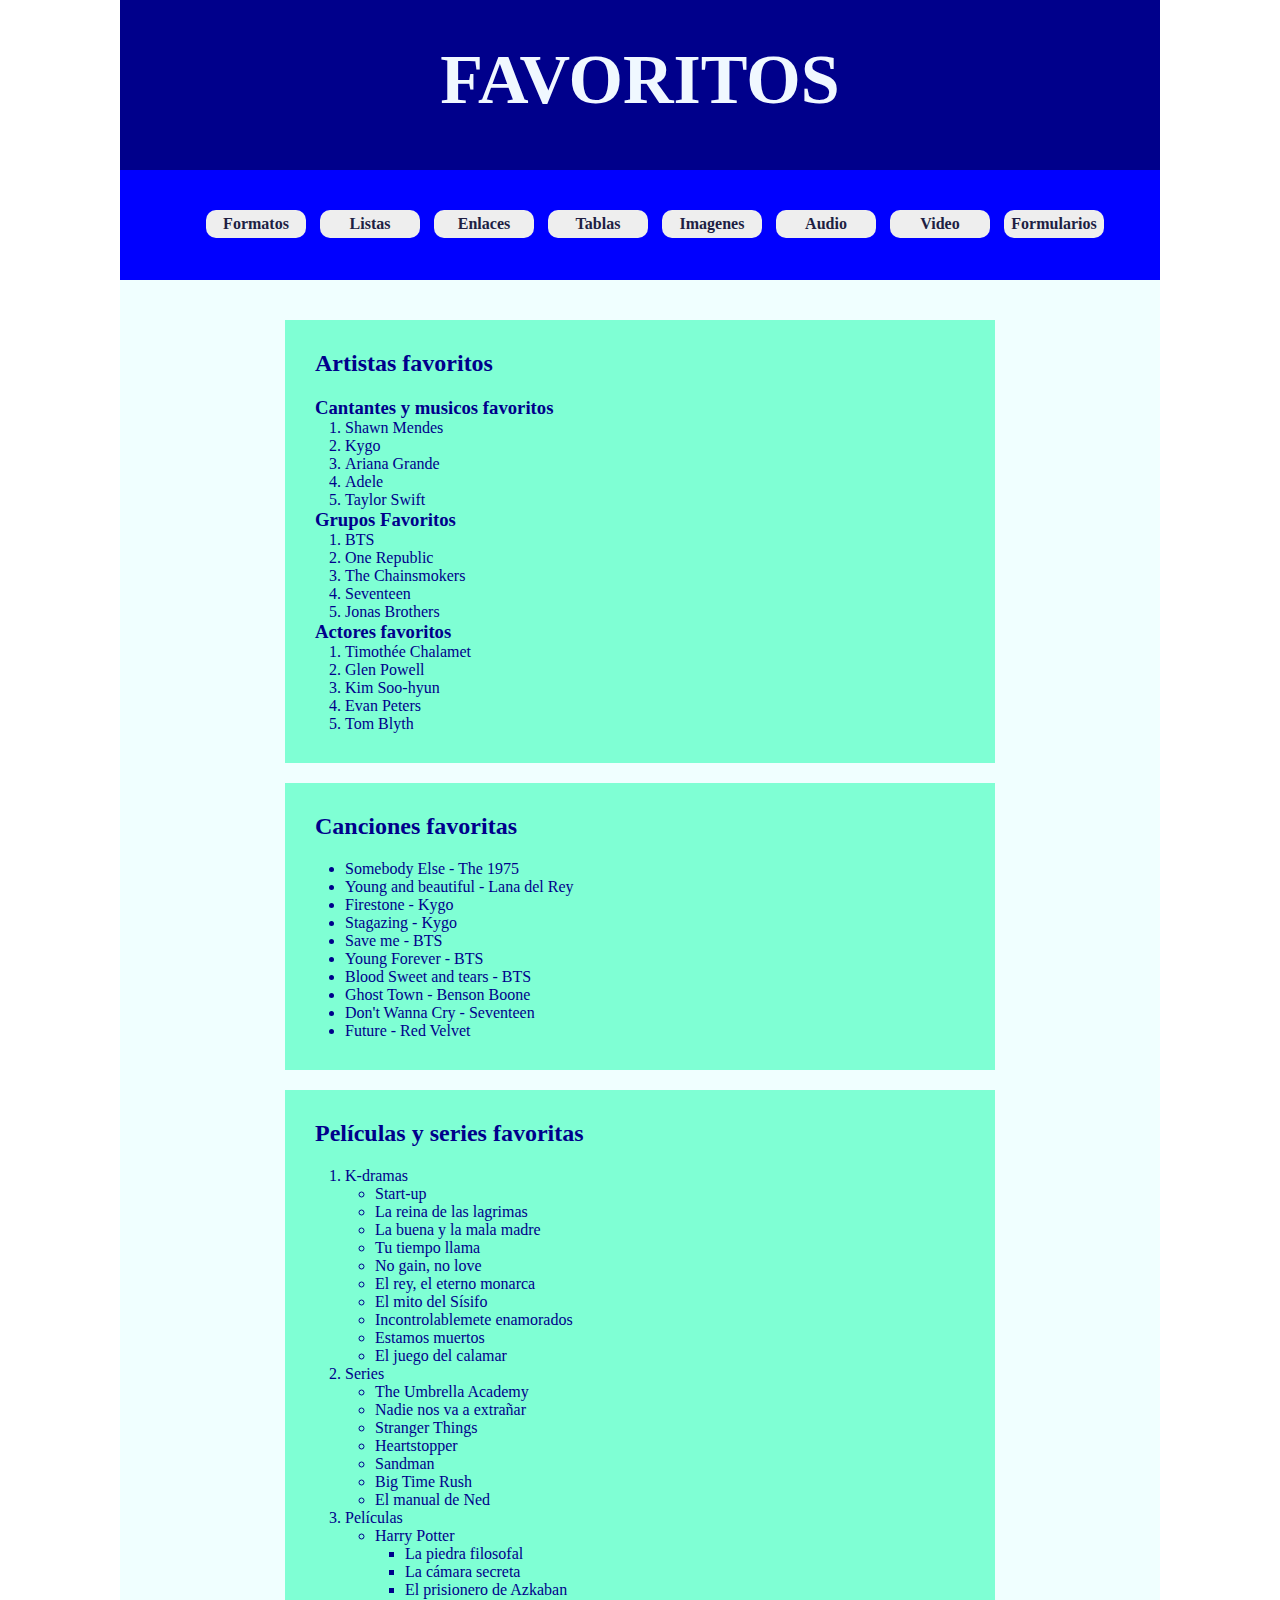
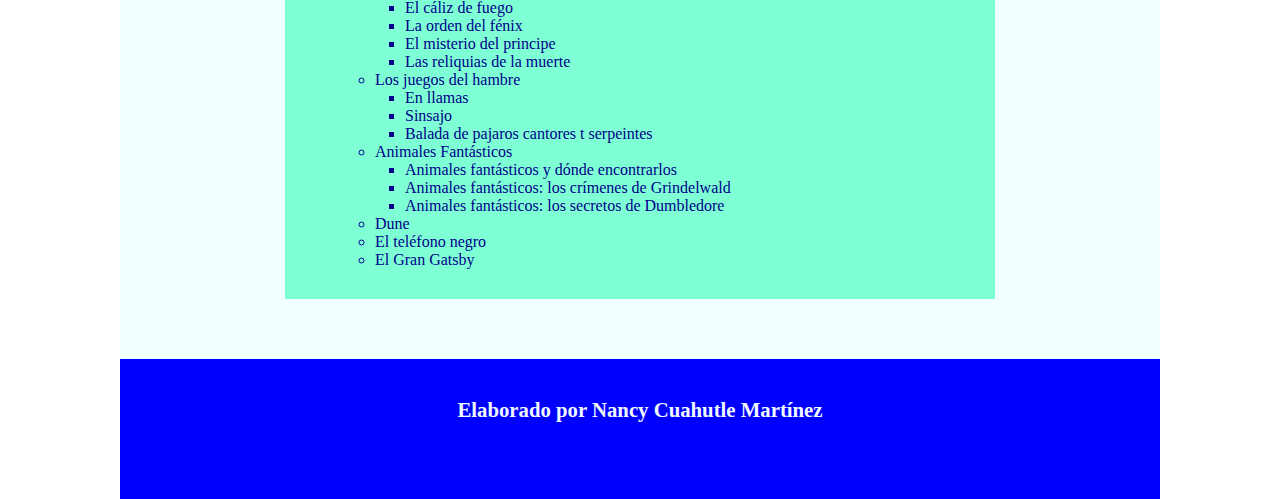
<file: html/listas.html>
<html>
    <head>
        <title>Listas en html</title>
        <style type="text/css">
            *{
                margin: 0px;
                padding: 0px;
            }
            header,nav,main,footer{
                width: 960px;
                margin-left: auto;
                margin-right: auto;
                padding: 40px;
            }
            header,footer{
                color: aliceblue;
            }
            header{
                height: 90px;
                background-color:darkblue;
                font-size: 35px;
            }
            nav{
                height: 30px;
                background-color: blue;
                color: #EEEEEE;
            }
           nav ul{
                list-style-type: none;
                text-align: center;
            }
            nav li{
                display: inline-block;
                margin-left: 5px;
                margin-right: 5px;
            }
            main{
                height: auto;
                background-color: azure;
            }
            section{
                width: 650px;
                height: auto;
                background-color:aquamarine;
                margin-bottom: 20px;
                margin-left: auto;
                margin-right: auto;
                padding: 30px;
                color: darkblue;
            }
            ol,ul{
                padding-left: 30px;
            }
            footer{
                height: 60px;
                background-color: blue;
                font-size: 25px;
            }
            h2{
                padding-bottom: 20px;
            }
            h1,h5{
                text-align: center;
            }
            nav a:visited{
                color:deepskyblue;
            }
            nav a:link{
                color: darkblue;
                font-weight: bolder;
            }
            nav ul li{
                width: 90px;
                background-color: #EEEEEE;
                color: #201E43;
                padding: 5px;
                border-radius: 10px;
            }
            nav ul li a{
                text-decoration: none;
            }
            nav ul a:link, ul a:visited{
                color: #201E43;
            }
           nav ul a:hover{
                color: #508C9B;
                font-weight: bolder;
            }
        </style>
    </head>
    <body>
        <header>
            <h1>FAVORITOS</h1>
        </header>
        <nav>
            <ul>
                <li><a href="../index.html">Formatos</a></li>
                <li><a href="../html/listas.html">Listas</a></li>
                <li><a href="../html/enlaces.html">Enlaces</a></li>
                <li><a href="../html/tablas.html">Tablas</a></li>
                <li><a href= "../html/imagenes.html">Imagenes</a></li>
                <li><a href= "../html/audio.html">Audio</a></li>
                <li><a href="../html/video.html">Video</a></li>
                <li><a href="../html/formularios.html">Formularios</a></li>
            </ul>
        </nav>
        <main>
            <section>
            <h2>Artistas favoritos</h2>
            <h3>Cantantes y musicos favoritos</h3>
            <ol>
                <li>Shawn Mendes</li>
                <li>Kygo</li>
                <li>Ariana Grande</li>
                <li>Adele</li>
                <li>Taylor Swift</li>
            </ol>
            <h3>Grupos Favoritos</h3>
                <ol>
                    <li>BTS</li>
                    <li>One Republic</li>
                    <li>The Chainsmokers</li>
                    <li>Seventeen</li>
                    <li>Jonas Brothers</li>
                </ol>
            <h3>Actores favoritos</h3>
                <ol>
                    <li>Timothée Chalamet</li>
                    <li>Glen Powell</li>
                    <li>Kim Soo-hyun</li>
                    <li>Evan Peters</li>
                    <li>Tom Blyth</li>
                </ol>
            </section>
             <section>
            <h2>Canciones favoritas</h2>
            <ul>
                <li>Somebody Else - The 1975</li>
                <li>Young and beautiful - Lana del Rey</li>
                <li>Firestone - Kygo</li>
                <li>Stagazing - Kygo</li>
                <li>Save me - BTS</li>
                <li>Young Forever - BTS</li>
                <li>Blood Sweet and tears - BTS</li>
                <li>Ghost Town - Benson Boone</li>
                <li>Don't Wanna Cry - Seventeen</li>
                <li>Future - Red Velvet</li>
            </ul>
            </section>
            <section>
            <h2>Películas y series favoritas</h2>
            <ol>
                <li>K-dramas
                        <ul>
                            <li>Start-up</li>
                            <li>La reina de las lagrimas</li>
                            <li>La buena y la mala madre</li>
                            <li>Tu tiempo llama</li>
                            <li>No gain, no love</li>
                            <li>El rey, el eterno monarca</li>
                            <li>El mito del Sísifo</li>
                            <li>Incontrolablemete enamorados</li>
                            <li>Estamos muertos</li>
                            <li>El juego del calamar</li>
                        </ul>
                </li>
                <li>Series
                        <ul>
                            <li>The Umbrella Academy</li>
                            <li>Nadie nos va a extrañar</li>
                            <li>Stranger Things</li>
                            <li>Heartstopper</li>
                            <li>Sandman</li>
                            <li>Big Time Rush</li>
                            <li>El manual de Ned</li>
                        </ul>
                </li>
                <li>Películas
                        <ul>
                            <li>Harry Potter
                                 <ul>
                                    <li>La piedra filosofal</li>
                                    <li>La cámara secreta</li>
                                    <li>El prisionero de Azkaban</li>
                                    <li>El cáliz de fuego</li>
                                     <li>La orden del fénix</li>
                                     <li>El misterio del principe</li>
                                     <li>Las reliquias de la muerte</li>
                                </ul>
                            </li>
                            <li>Los juegos del hambre
                                <ul>
                                    <li>En llamas</li>
                                    <li>Sinsajo</li>
                                    <li>Balada de pajaros cantores t serpeintes</li>
                                </ul>
                            </li>
                            <li>Animales Fantásticos
                                <ul>
                                    <li>Animales fantásticos y dónde encontrarlos</li>
                                    <li>Animales fantásticos: los crímenes de Grindelwald</li>
                                    <li>Animales fantásticos: los secretos de Dumbledore</li>
                                </ul>
                            </li>
                            <li>Dune</li>
                            <li>El teléfono negro</li>
                            <li>El Gran Gatsby</li>
                        </ul>
                </li>
            </ol>
            </section>
        </main>
        <footer>
            <h5>Elaborado por Nancy Cuahutle Martínez</h5>
        </footer>
    </body>
</html>
</file>
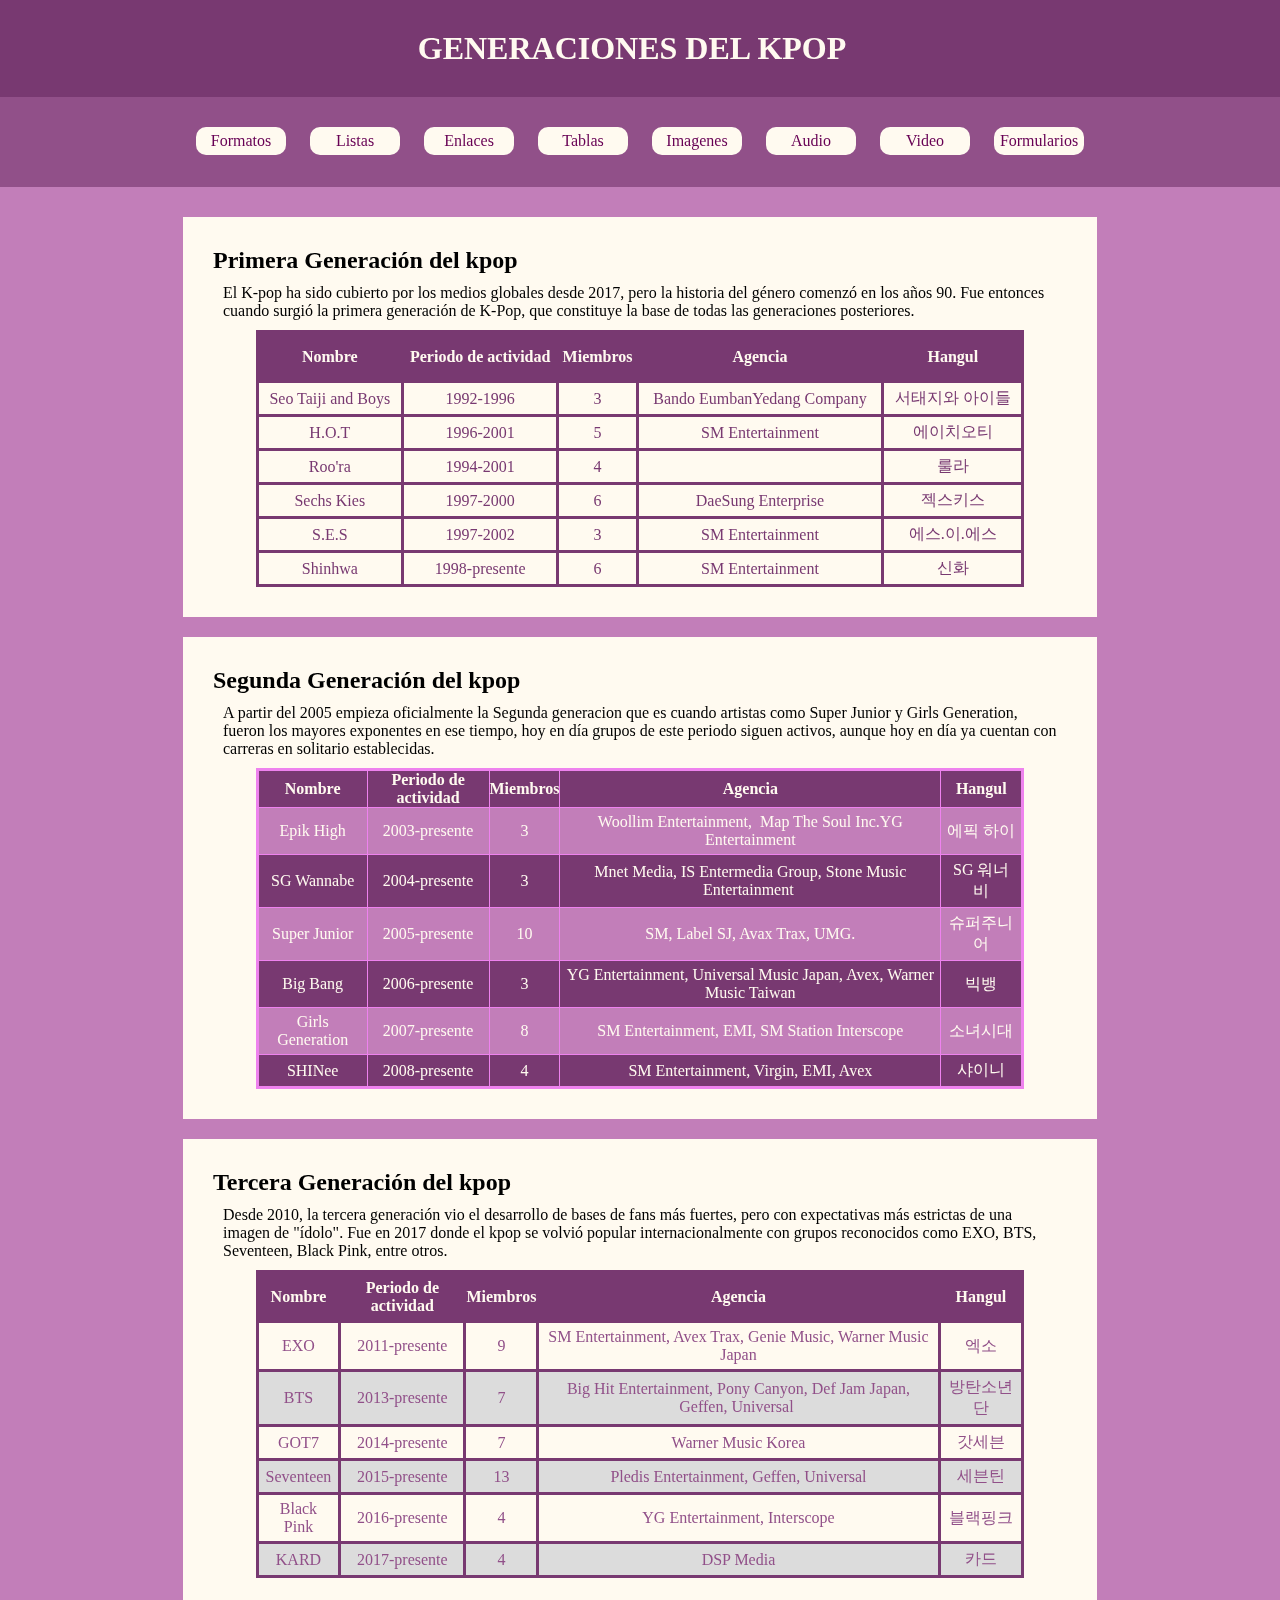
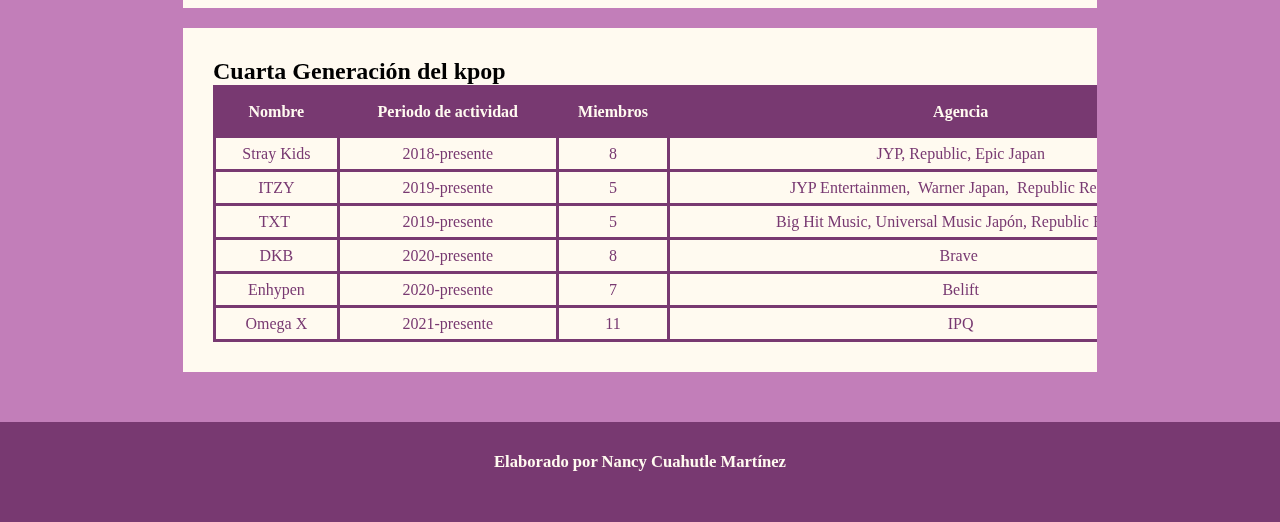
<file: html/tablas.html>
<html>
    <head>
        <title>Tablas en html</title>
         <link rel="stylesheet" href="../CSS/style_page_mi_primeraweb.css" type="text/css">
    </head>
    <body>
        <header>
            <h1>GENERACIONES DEL KPOP&nbsp;&nbsp;</h1>
        </header>
        <nav>
            <ul>
                <li><a href="../index.html">Formatos</a></li>
                <li><a href="../html/listas.html">Listas</a></li>
                <li><a href="../html/enlaces.html">Enlaces</a></li>
                <li><a href="../html/tablas.html">Tablas</a></li>
                <li><a href="../html/imagenes.html">Imagenes</a></li>
                <li><a href="../html/audio.html">Audio</a></li>
                <li><a href="../html/video.html">Video</a></li>
                <li><a href="../html/formularios.html">Formularios</a></li>
            </ul>
        </nav>
        <main>
<section>
    <h2>Primera Generación del kpop</h2>
    <p>El K-pop ha sido cubierto por los medios globales desde 2017, pero la historia del género comenzó en los años 90. Fue entonces cuando surgió la primera generación de K-Pop, que constituye la base de todas las generaciones posteriores.</p>
                
    <table border="1" class="tabla1">
                    <thead>
                        <tr>
                            <th>Nombre</th>
                            <th>Periodo de actividad</th>
                            <th>Miembros</th>
                            <th>Agencia</th>
                            <th>Hangul</th>
                        </tr>
                    </thead>
                    <tbody>
                      <tr>
                            <td>Seo Taiji and Boys</td>
                            <td>1992-1996</td>
                            <td>3</td>
                        <td>Bando EumbanYedang Company</td>
						  <td>서태지와 아이들</td>
						</tr>
                        
                         <tr>
                            <td>H.O.T</td>
                            <td>1996-2001</td>
                            <td>5</td>
                           <td>SM Entertainment</td>
<td>에이치오티</td>
                        </tr>
                        
                         <tr>
                            <td>Roo'ra</td>
                            <td>1994-2001</td>
                            <td>4</td>
                           <td>&nbsp;</td>
<td>룰라</td>
                        </tr>
                        
                         <tr>
                            <td>Sechs Kies</td>
                            <td>1997-2000</td>
                            <td>6</td>
                           <td>DaeSung Enterprise</td>
<td>젝스키스</td>
                        </tr>
                        
                         <tr>
                            <td>S.E.S</td>
                            <td>1997-2002</td>
                            <td>3</td>
                           <td>SM Entertainment</td>
<td>에스.이.에스</td>
                        </tr>
                        
                         <tr>
                            <td>Shinhwa</td>
                            <td>1998-presente</td>
                            <td>6</td>
                           <td>SM Entertainment</td>
<td>신화</td>
                        </tr>
                        
                    </tbody>
                    <tfoot></tfoot>
                </table>
                
          </section>
            <section>
                <h2>Segunda Generación del kpop</h2>
                <p>A partir del 2005 empieza oficialmente la Segunda generacion que es cuando artistas como Super Junior y Girls Generation, fueron los mayores exponentes en ese tiempo, hoy en día grupos de este periodo siguen activos, aunque hoy en día ya cuentan con carreras en solitario establecidas.&nbsp; &nbsp; &nbsp;</p>
                
              <table border="1" id="tabla2">
                    <thead>
                        <tr>
                            <th>Nombre</th>
                            <th>Periodo de actividad</th>
                            <th>Miembros</th>
                            <th>Agencia</th>
                            <th>Hangul</th>
                        </tr>
                    </thead>
                    <tbody>
                        <tr>
                            <td>Epik High</td>
                            <td>2003-presente</td>
                            <td>3</td>
                            <td>Woollim Entertainment,&nbsp; Map The Soul Inc.YG Entertainment</td>
                            <td>에픽 하이</td>
                        </tr>
                        
                         <tr>
                            <td>SG Wannabe</td>
                            <td>2004-presente</td>
                            <td>3</td>
                            <td>Mnet Media,&nbsp;IS Entermedia Group,&nbsp;Stone Music Entertainment&nbsp;</td>
                            <td>SG 워너비</td>
                        </tr>
                        
                         <tr>
                            <td>Super Junior</td>
                            <td>2005-presente</td>
                            <td>10</td>
                            <td>SM, Label SJ, Avax Trax, UMG.</td>
                            <td>슈퍼주니어</td>
                        </tr>
                        
                         <tr>
                            <td>Big Bang</td>
                            <td>2006-presente</td>
                            <td>3</td>
                            <td>YG Entertainment, Universal Music Japan, Avex, Warner Music Taiwan</td>
                            <td>빅뱅</td>
                        </tr>
                        
                         <tr>
                            <td>Girls Generation</td>
                            <td>2007-presente</td>
                            <td>8</td>
                            <td>SM Entertainment, EMI, SM Station Interscope</td>
                            <td>소녀시대</td>
                        </tr>
                        
                         <tr>
                            <td>SHINee</td>
                            <td>2008-presente</td>
                            <td>4</td>
                            <td>SM Entertainment, Virgin, EMI, Avex</td>
                            <td>샤이니</td>
                        </tr>
                        
                    </tbody>
                    <tfoot></tfoot>
                </table>
                
            </section>
            <section>
                <h2>Tercera Generación del kpop</h2>
                <p>Desde 2010, la tercera generación vio el desarrollo de bases de fans más fuertes, pero con expectativas más estrictas de una imagen de "ídolo". Fue en 2017 donde el kpop se volvió popular internacionalmente con grupos reconocidos como EXO, BTS, Seventeen, Black Pink, entre otros.&nbsp; &nbsp; &nbsp; &nbsp; &nbsp;</p>
                
                <table border="1" id="tabla3">
                    <thead>
                        <tr>
                            <th>Nombre</th>
                            <th>Periodo de actividad</th>
                            <th>Miembros</th>
                            <th>Agencia</th>
                            <th>Hangul</th>
                        </tr>
                    </thead>
                    <tbody>
                        <tr>
                            <td>EXO</td>
                            <td>2011-presente</td>
                            <td>9</td>
                            <td>SM Entertainment, Avex Trax, Genie Music, Warner Music Japan</td>
                            <td>엑소</td>
                        </tr>
                        
                         <tr>
                            <td>BTS</td>
                            <td>2013-presente</td>
                            <td>7</td>
                            <td>Big Hit&nbsp;Entertainment, Pony Canyon, Def Jam Japan, Geffen, Universal&nbsp;</td>
                            <td>방탄소년단</td>
                        </tr>
                        
                         <tr>
                            <td>GOT7</td>
                            <td>2014-presente</td>
                            <td>7</td>
                            <td>Warner Music Korea</td>
                            <td>갓세븐</td>
                        </tr>
                        
                         <tr>
                            <td>Seventeen</td>
                            <td>2015-presente</td>
                            <td>13</td>
                            <td>Pledis&nbsp;Entertainment, Geffen, Universal</td>
                            <td>세븐틴</td>
                        </tr>
                        
                         <tr>
                            <td>Black Pink</td>
                            <td>2016-presente</td>
                            <td>4</td>
                            <td>YG Entertainment, Interscope</td>
                            <td>블랙핑크</td>
                        </tr>
                        
                         <tr>
                            <td>KARD</td>
                            <td>2017-presente</td>
                            <td>4</td>
                            <td>DSP Media</td>
                            <td>카드</td>
                        </tr>
                        
                    </tbody>
                    <tfoot></tfoot>
                </table>
                
            </section>
            <section style="overflow-x: auto">
                <h2>Cuarta Generación del kpop</h2>
              <table border="1" id="tabla1" class="tabla1">
                    <thead>
                        <tr>
                            <th>Nombre</th>
                            <th>Periodo de actividad</th>
                            <th>Miembros</th>
                            <th>Agencia</th>
                            <th>Hangul</th>
                        </tr>
                    </thead>
                    <tbody>
                        <tr>
                            <td>Stray Kids</td>
                            <td>2018-presente</td>
                            <td>8</td>
                            <td>JYP, Republic, Epic Japan</td>
                            <td>스트레이 키즈</td>
                        </tr>
                        
                         <tr>
                            <td>ITZY</td>
                            <td>2019-presente</td>
                            <td>5</td>
                            <td>JYP Entertainmen,&nbsp; Warner Japan,&nbsp; Republic Records</td>
                            <td>있지</td>
                        </tr>
                        
                         <tr>
                            <td>TXT&nbsp;</td>
                            <td>2019-presente</td>
                            <td>5</td>
                            <td>Big Hit Music, Universal Music Japón, Republic Records</td>
                            <td>투모로우바이투게더</td>
                        </tr>
                        
                         <tr>
                            <td>DKB</td>
                            <td>2020-presente</td>
                            <td>8</td>
                            <td>Brave&nbsp;</td>
                            <td>다크비</td>
                        </tr>
                        
                         <tr>
                            <td>Enhypen</td>
                            <td>2020-presente</td>
                            <td>7</td>
                            <td>Belift</td>
                            <td>엔하이픈</td>
                        </tr>
                        
                         <tr>
                            <td>Omega X</td>
                            <td>2021-presente</td>
                            <td>11</td>
                            <td>IPQ</td>
                            <td>오메가엑스</td>
                        </tr>
                        
                    </tbody>
                    <tfoot></tfoot>
                </table>
                
            </section>
    </main>
        <footer>
          <h5>Elaborado por Nancy Cuahutle Martínez</h5>
        </footer>
    </body>
</html>
</file>
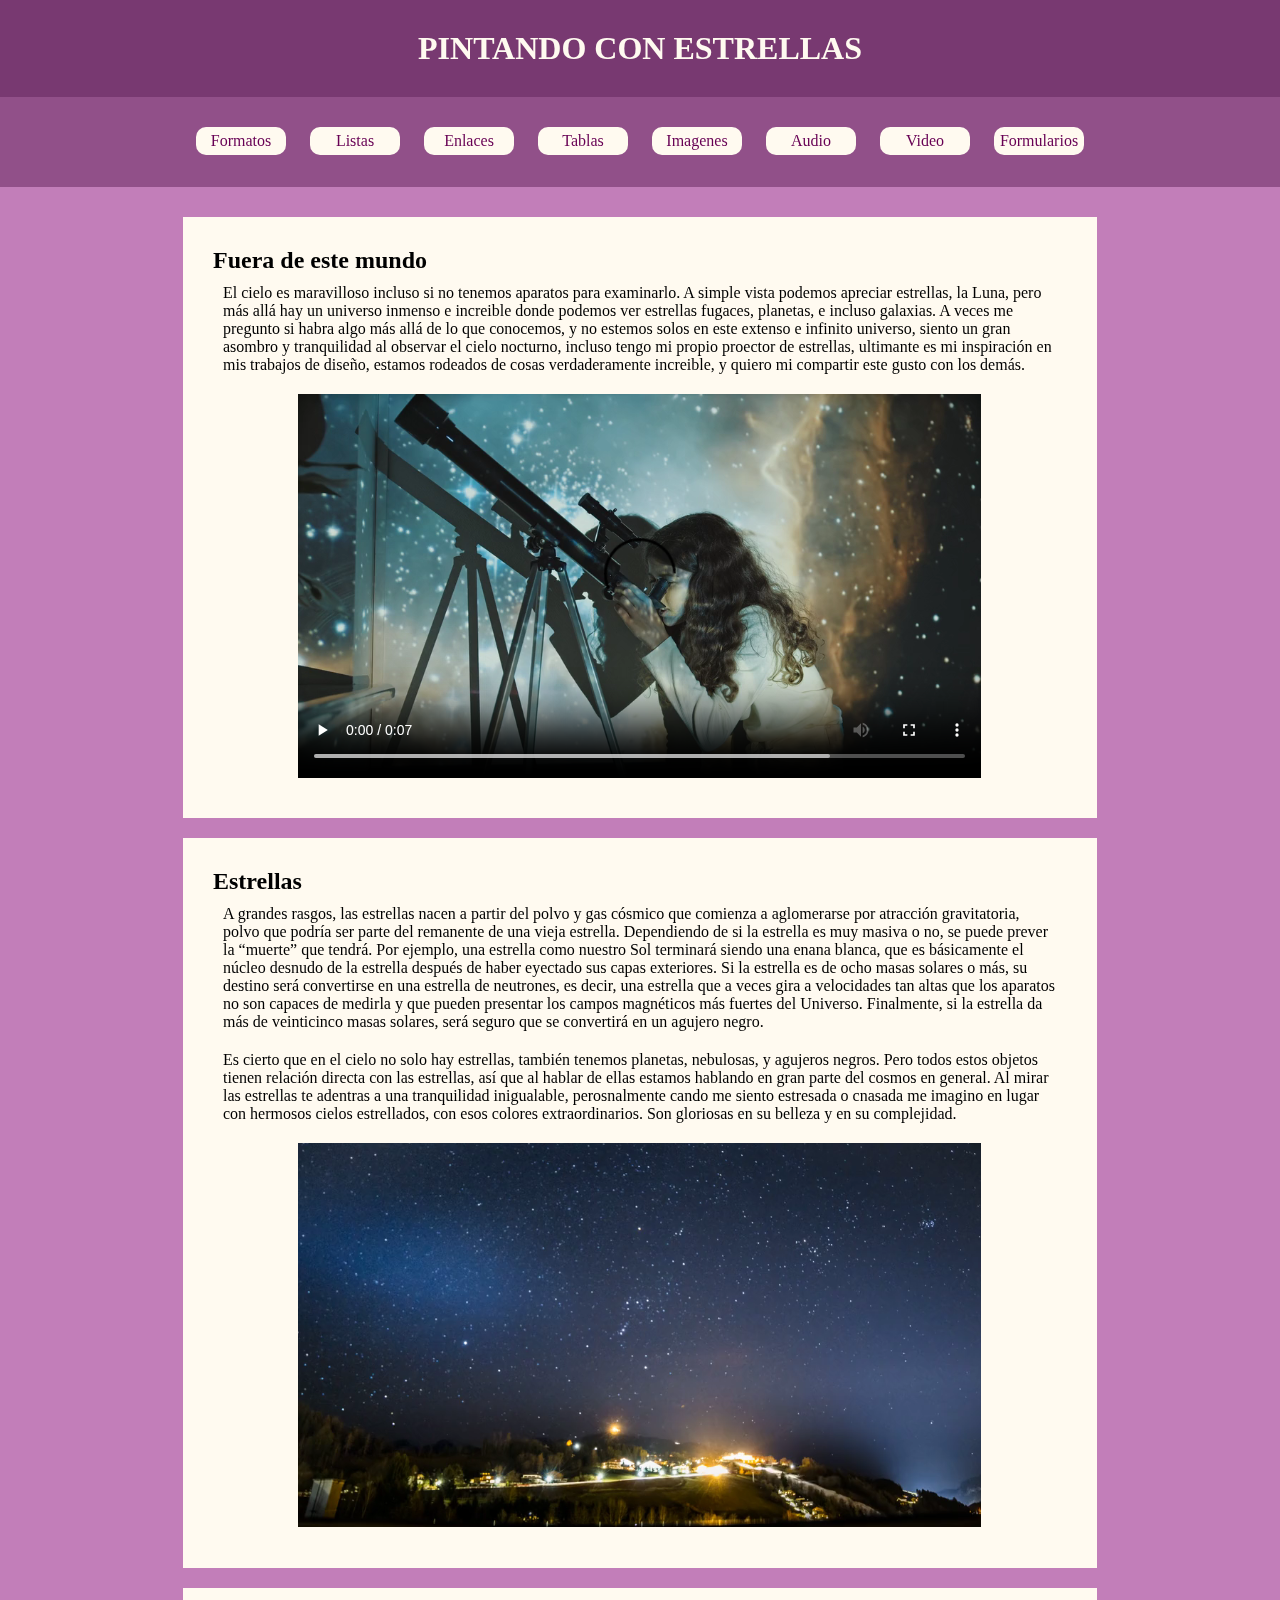
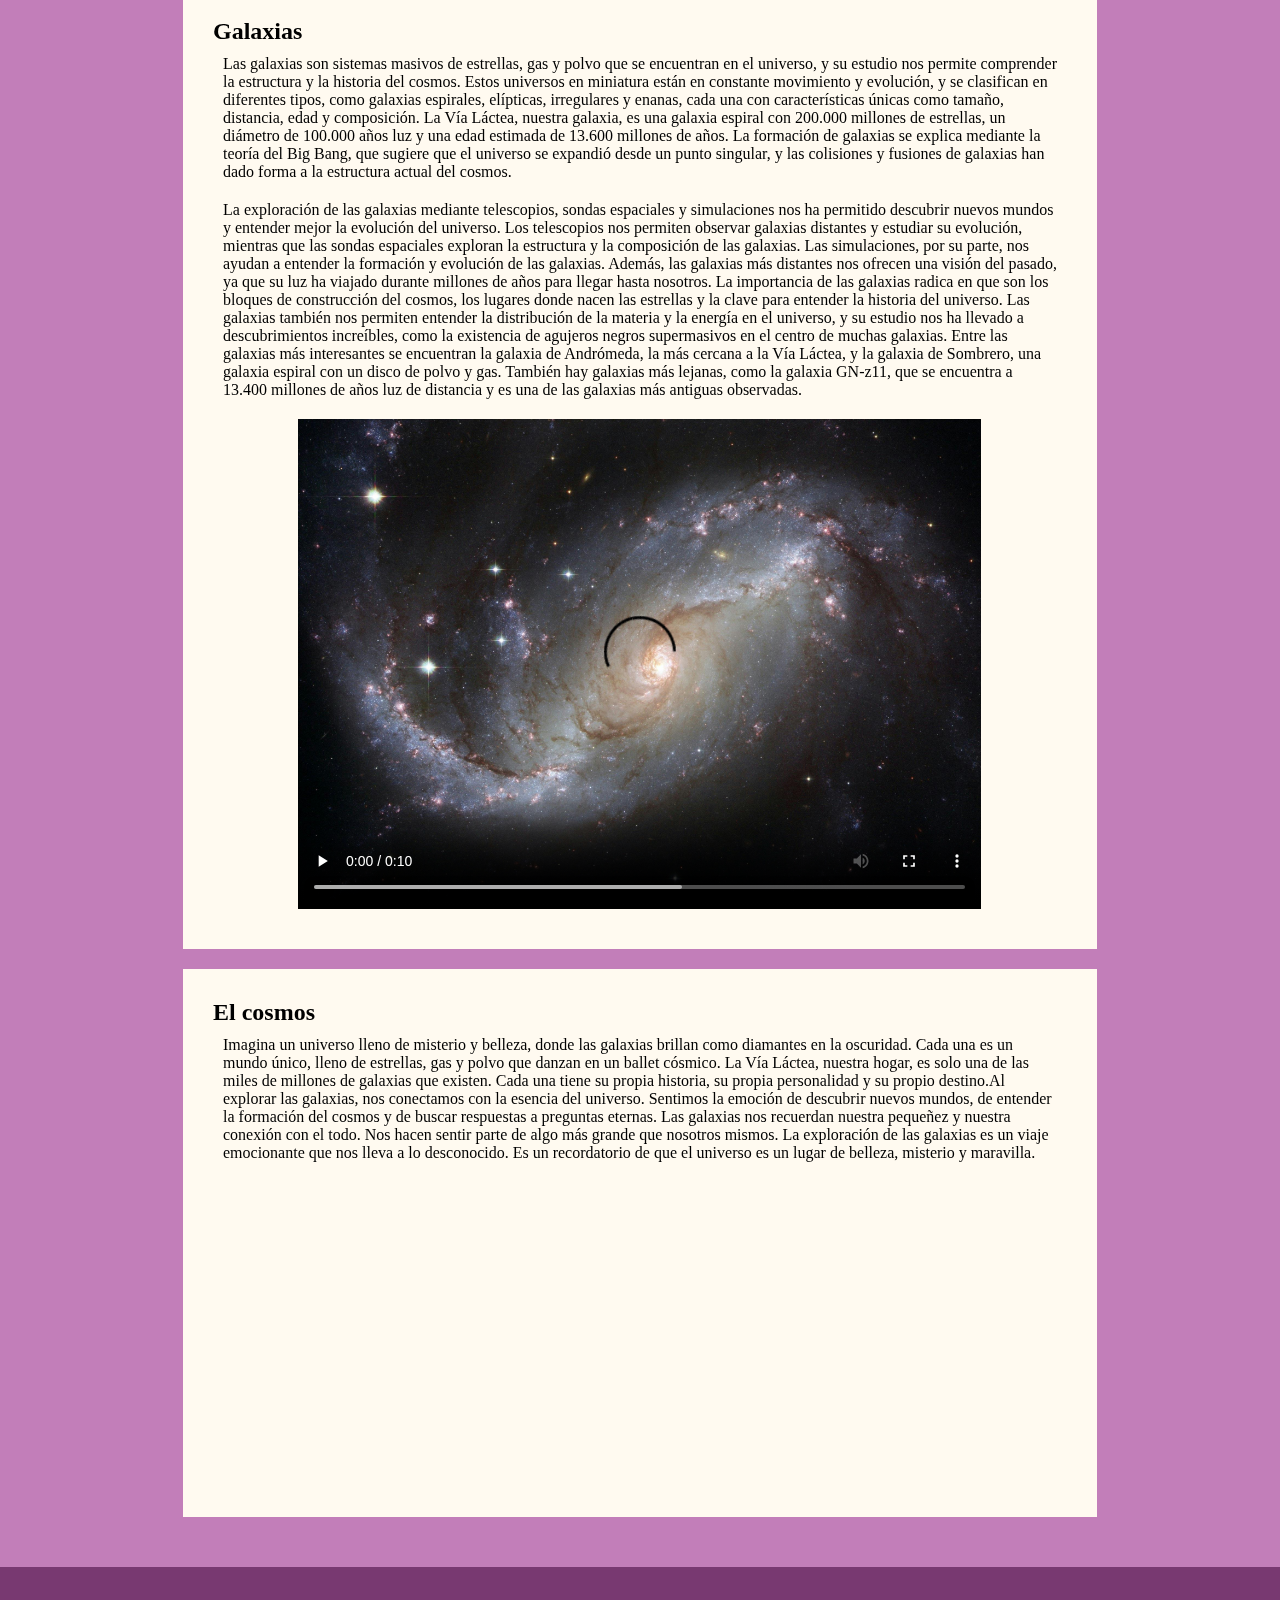
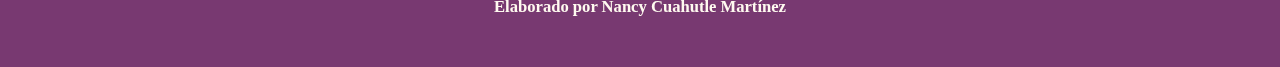
<file: html/video.html>
<!doctype html>
<html>
<head>
	<meta charset="utf-8">
	<title>video en html</title>
	<link href="../CSS/style_page_mi_primeraweb.css" rel="stylesheet" type="text/css">
	<style type="text/css">
		video{
			width: 80%;
			height:auto;
			display: block;
			margin: 0 auto;
			padding: 10px;
		}
		iframe{
			display: block;
			margin: 0 auto;
		}
	
	</style>
</head>
<body>
	<header>
		<h1>PINTANDO CON ESTRELLAS</h1>
	</header>
	<nav>
		<ul>
			<li><a href="../index.html">Formatos</a></li>
			<li><a href="../html/listas.html">Listas</a></li>
			<li><a href="../html/enlaces.html">Enlaces</a></li>
			<li><a href="../html/tablas.html">Tablas</a></li>
			<li><a href="../html/imagenes.html">Imagenes</a></li>
			<li><a href="../html/audio.html">Audio</a></li>
			<li><a href="../html/video.html">Video</a></li>
			<li><a href="../html/formularios.html">Formularios</a></li>
		</ul>
	</nav>
	<main>
		<section>
			<h2>Fuera de este mundo</h2>
			<p>El cielo es maravilloso incluso si no tenemos aparatos para examinarlo. A simple vista podemos apreciar estrellas, la Luna, pero más allá hay un universo inmenso e increible donde podemos ver estrellas fugaces, planetas, e incluso galaxias. A veces me pregunto si habra algo más allá de lo que conocemos, y no estemos solos en este extenso e infinito universo, siento un gran asombro y tranquilidad al observar el cielo nocturno, incluso tengo mi propio proector de estrellas, ultimante es mi inspiración en mis trabajos de diseño, estamos rodeados de cosas verdaderamente increible, y quiero mi compartir este gusto con los demás. </p>
			<video controls>
			<source src="../medios/video/telescopio.mp4" type="video/mp4"> 
			<source src="#" type="video/ogg">
			<source src="#" type="video/webm">
			El navegador no soporta este formato de video.
			</video>
		</section>
		<section>
			<h2>Estrellas</h2>
			 <p>A grandes rasgos, las estrellas nacen a partir del polvo y gas cósmico que comienza a aglomerarse por atracción gravitatoria, polvo que podría ser parte del remanente de una vieja estrella.

                Dependiendo de si la estrella es muy masiva o no, se puede prever la “muerte” que tendrá. Por ejemplo, una estrella como nuestro Sol terminará siendo una enana blanca, que es básicamente el núcleo desnudo de la estrella después de haber eyectado sus capas exteriores. Si la estrella es de ocho masas solares o más, su destino será convertirse en una estrella de neutrones, es decir, una estrella que a veces gira a velocidades tan altas que los aparatos no son capaces de medirla y que pueden presentar los campos magnéticos más fuertes del Universo. Finalmente, si la estrella da más de veinticinco masas solares, será seguro que se convertirá en un agujero negro.  </p>
               
               <p>Es cierto que en el cielo no solo hay estrellas, también tenemos planetas, nebulosas, y agujeros negros. Pero todos estos objetos tienen relación directa con las estrellas, así que al hablar de ellas estamos hablando en gran parte del cosmos en general. 

                Al mirar las estrellas te adentras a una tranquilidad inigualable, perosnalmente cando me siento estresada o cnasada me imagino en lugar con hermosos cielos estrellados, con esos colores extraordinarios. Son gloriosas en su belleza y en su complejidad.</p>
			<video autoplay loop muted width="30%" height="30%">
			<source src="../medios/video/stars.mp4" type="video/mp4">
			El navegador no soporta este formato de video.
			</video>
		</section>
		<section>
			<h2>Galaxias</h2>
				<p>Las galaxias son sistemas masivos de estrellas, gas y polvo que se encuentran en el universo, y su estudio nos permite comprender la estructura y la historia del cosmos. Estos universos en miniatura están en constante movimiento y evolución, y se clasifican en diferentes tipos, como galaxias espirales, elípticas, irregulares y enanas, cada una con características únicas como tamaño, distancia, edad y composición. La Vía Láctea, nuestra galaxia, es una galaxia espiral con 200.000 millones de estrellas, un diámetro de 100.000 años luz y una edad estimada de 13.600 millones de años. La formación de galaxias se explica mediante la teoría del Big Bang, que sugiere que el universo se expandió desde un punto singular, y las colisiones y fusiones de galaxias han dado forma a la estructura actual del cosmos.</p>
               
                <p>La exploración de las galaxias mediante telescopios, sondas espaciales y simulaciones nos ha permitido descubrir nuevos mundos y entender mejor la evolución del universo. Los telescopios nos permiten observar galaxias distantes y estudiar su evolución, mientras que las sondas espaciales exploran la estructura y la composición de las galaxias. Las simulaciones, por su parte, nos ayudan a entender la formación y evolución de las galaxias. Además, las galaxias más distantes nos ofrecen una visión del pasado, ya que su luz ha viajado durante millones de años para llegar hasta nosotros. La importancia de las galaxias radica en que son los bloques de construcción del cosmos, los lugares donde nacen las estrellas y la clave para entender la historia del universo. Las galaxias también nos permiten entender la distribución de la materia y la energía en el universo, y su estudio nos ha llevado a descubrimientos increíbles, como la existencia de agujeros negros supermasivos en el centro de muchas galaxias. Entre las galaxias más interesantes se encuentran la galaxia de Andrómeda, la más cercana a la Vía Láctea, y la galaxia de Sombrero, una galaxia espiral con un disco de polvo y gas. También hay galaxias más lejanas, como la galaxia GN-z11, que se encuentra a 13.400 millones de años luz de distancia y es una de las galaxias más antiguas observadas.</p>
			<video controls poster="../medios/img/img_float.jpg">
				<source src="../medios/video/galaxia.mp4" type="video/mp4">
				El navegador no soporta este formato de video.
			</video>
		</section>
		<section>
			<h2>El cosmos</h2>
				<p>Imagina un universo lleno de misterio y belleza, donde las galaxias brillan como diamantes en la oscuridad. Cada una es un mundo único, lleno de estrellas, gas y polvo que danzan en un ballet cósmico.

                La Vía Láctea, nuestra hogar, es solo una de las miles de millones de galaxias que existen. Cada una tiene su propia historia, su propia personalidad y su propio destino.Al explorar las galaxias, nos conectamos con la esencia del universo. Sentimos la emoción de descubrir nuevos mundos, de entender la formación del cosmos y de buscar respuestas a preguntas eternas. Las galaxias nos recuerdan nuestra pequeñez y nuestra conexión con el todo. Nos hacen sentir parte de algo más grande que nosotros mismos. La exploración de las galaxias es un viaje emocionante que nos lleva a lo desconocido. Es un recordatorio de que el universo es un lugar de belleza, misterio y maravilla.</p>
			<iframe width="560" height="315" src="https://www.youtube.com/embed/JqithPJpZXI?si=GZ3qSCW4zlDHfEwQ&amp;start=10" title="YouTube video player" frameborder="0" allow="accelerometer; autoplay; clipboard-write; encrypted-media; gyroscope; picture-in-picture; web-share" referrerpolicy="strict-origin-when-cross-origin" allowfullscreen></iframe>
		</section>
	</main>
	<footer>
	  <h5>Elaborado por Nancy Cuahutle Martínez</h5>
	</footer>
</body>
</html>
</file>
<file: CSS/style_page_mi_primeraweb.css>
*{
    margin: 0px;
    padding: 0px;
}
header, nav, main, footer{
    width:auto;
    margin-left: auto;
    margin-right: auto;
    padding: 30px;
}
header{
    background-color: #783971;
    color:floralwhite;
    text-align: center;
}
nav{
    height: 30px;
    background-color: #915089;
    text-decoration: none;
}
main{
    height: auto;
    background-color: #c27eb9;
}
section{
    width: 70%;
    height: auto;
    background-color: floralwhite;
    margin-bottom: 20px;
    margin-left: auto;
    margin-right: auto;
    padding: 30px;
}

img{
    display:block;
    width: 400px;
    height: auto;
    margin-left: auto;
    margin-right: auto;
    padding: 20px;
}

footer{
    height: 40px;
    background-color: #783971;
    color:floralwhite;
    font-size: 20px;
    text-align: center;
}



/*texto general*/
p{
    /*separación entre parrafos*/
    padding: 10px;
}
h3{
    padding-top: 10px;
}




/*tablas*/
table{
    color: #915089;
    margin: 0 auto;
    padding: 10px;
    border: 3px solid violet;
    border-collapse: separate;
    border-spacing: 10px;
}




.tabla1{
    width: 90%;
     border-collapse: collapse;
}
.tabla1 th{
    background-color: #783971;
    color: floralwhite;
    height: 50px;
}
.tabla1 tbody{
    color: #783971;
}
.tabla1 td{
    padding: 5px;
    text-align: center;
    height: 30px;
    
    margin: 20px;
}
.tabla1 td, .tabla1 th{
    border-width: 3px;
    border-style: solid;
    border-color: #783971;
}


#tabla1{
    width: 150%;
}

/*tablas cebra*/
#tabla2{
    width: 90%;
    color: floralwhite;
    border-collapse: collapse;
}
#tabla2 thead tr th{
    background-color: #783971;
    height: 30px;
    
}
#tabla2 tr:nth-child(even){
    background-color: #783971;
}
#tabla2 tbody tr:nth-child(odd){
    background-color: #c27eb9;
}
#tabla2 td{
    padding: 5px;
    text-align: center;
    height: 30px;
    margin: 20px;
}




/*tablas hover*/
#tabla3{
    width: 90%;
    border-collapse: collapse;
}
#tabla3 th{
    height: 50px;
    background-color: #783971;
    color: floralwhite;
}
#tabla3 tr:nth-child(even){
    background-color: gainsboro;
}
#tabla3 td{
    padding: 5px;
    text-align: center;
    height: 30px;
    margin: 20px;
}
#tabla3 tr:hover{
    background-color: #c27eb9;
    color: floralwhite;
}
#tabla3 td, #tabla3 th{
    border-width: 3px;
    border-style: solid;
    border-color: #783971;
}






/*enlaces estilo*/
p a:visited{
    color: #fc284f;
}
p a:link{
    color:  #670054;
    font-weight: bolder;
}
p a:active{
    color: #ff9a52;
}






/*nagevación*/
ul{
    list-style-type: none;
    text-align: center;
}
li{
    display: inline-block;
    margin-left: 10px;
    margin-right: 10px;
}



/*botones*/
ul li{
    width: 80px;
    background-color: floralwhite;
    padding: 5px;
    border-radius: 10px;
    text-decoration: none;
}
ul li a{
    text-decoration: none;
    color: #670054;
}

/*botones estilo*/
ul a:link, ul a:visited{
    color: #670054;
}
ul a:hover{
    color: #f2a73d;
    font-weight: bold;
}
nav li:hover, nav li a:hover{
    background-color: #670054;
    color: floralwhite;
}




/*icono enlace*/
#icono_cohete {
    display: block;
    width: 50px;
    height: 50px;
    margin-left: auto;
    margin-right: 0px;
}


/*Imagenes flotantes*/
#img_float{
    width: 350px;
    height: auto;
    float: right;
    padding-left: 20px;
}
#img_floatdos{
    width: 250px;
    height: auto;
    float: left;
    padding-right: 20px;
}



/*Filtros*/
#img_filtros{
    text-align: center;
}
#img_filtros img{
    width: 200px;
    height: auto;
    margin: 5px;
    display: inline-block;
}

#filtro1{
    filter: brightness(200%);
}
#filtro2 {
    filter:contrast(50%);
}
#filtro3 {
    filter:grayscale(100%);
}
#filtro4 {
    filter:sepia(100%);
}
#filtro5 {
    filter:saturate(150%);
}
#filtro6 {
    filter: opacity(40%);
}
#filtro7 {
    filter: invert(100%);
}
#filtro8 {
    filter: blur(50%);
}
#filtro9 {
    filter: drop-shadow(10px 10px 10px gray);
}


#filtro10 {
    filter:contrast(150%) drop-shadow(10px 10px 5px gray)
}
#filtro11 {
    filter: saturate(200%) drop-shadow(10px 10px 5px gray)
}
#filtro12 {
    filter: grayscale(100%) invert(100%)
}





/*Formularios*/
form {
    width: 50%;
    height: auto;
    margin-left: auto;
    margin-right: auto;
    background-color: #C27EB9;
    -webkit-box-sizing: border-box;
    -moz-box-sizing: border-box;
    padding: 30px;
    box-sizing: border-box;
}
label {
    color: #FFFAF0;
    font-weight: bold;
    font-size: medium;
    display: block;
    padding-top: 5px;
    padding-bottom: 5px;
}
input[type=text]    ,  input[type=password] {
    width: 100%;
    margin-bottom: 20px;
    color: #783971;
    padding-top: 10px;
    padding-bottom: 10px;
    padding-right: 10px;
    padding-left: 10px;
    -webkit-box-sizing: border-box;
    -moz-box-sizing: border-box;
    box-sizing: border-box;
    margin-top: 0px;
}
input[type=submit]       , input[type=reset]{
    margin-left: auto;
    margin-right: auto;
    width: 20%;
    height: 30px;
    background-color: #783971;
    color: #FFFAF0;
    font-weight: bold;
    -webkit-box-sizing: border-box;
    -moz-box-sizing: border-box;
    box-sizing: border-box;
    margin-top: 0px;
    margin-bottom: 10px;
    display: inline-block;
}
input[type=number]  {
    width: 30%;
    margin-bottom: 5px;
    padding: 5px;
    margin-top: 5px;
    display: inline;
}
#form2 #pais   {
    width: 100%;
    margin-bottom: 20px;
    padding: 5px;
    margin-top: 5px;
}
#form2 {
    width: 60%;
}
#form3 {
    width: 70%;
}
#form3 #genero {
    width: 50%;
    height: 30px;
    display: inline;
}

#form3 #tel {
    width: 50%;
    height: 30px;
    -webkit-box-sizing: border-box;
    -moz-box-sizing: border-box;
    box-sizing: border-box;
    display: inline;
}
#form3 #date {
    min-height: 0px;
    width: 50%;
    height: 30px;
}



#form3 #email {
    width: 100%;
    -webkit-box-sizing: border-box;
    -moz-box-sizing: border-box;
    box-sizing: border-box;
    padding: 10px;
    margin-bottom: 20px;
}
#form3 #fileField {
    display: block;
    -webkit-box-sizing: border-box;
    -moz-box-sizing: border-box;
    box-sizing: border-box;
    width: 50%;
    height: 30px;
}
</file>
